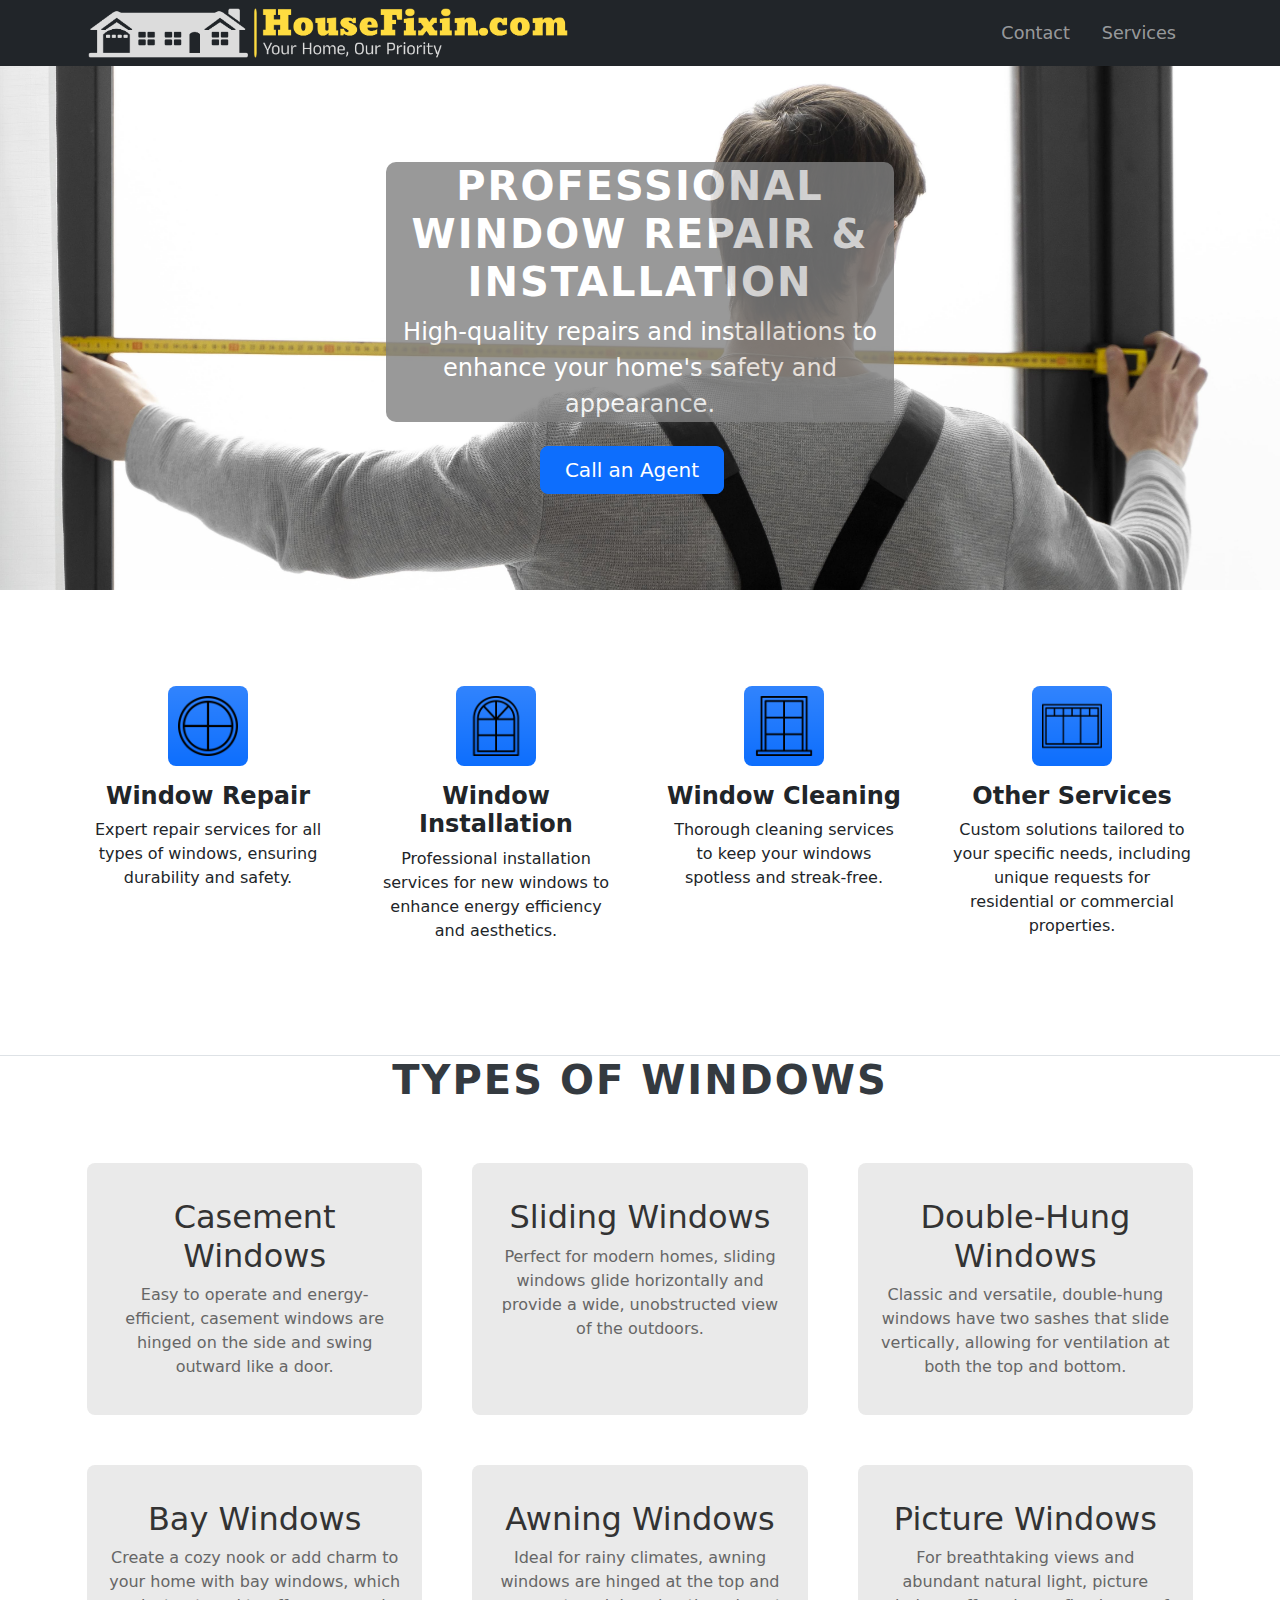
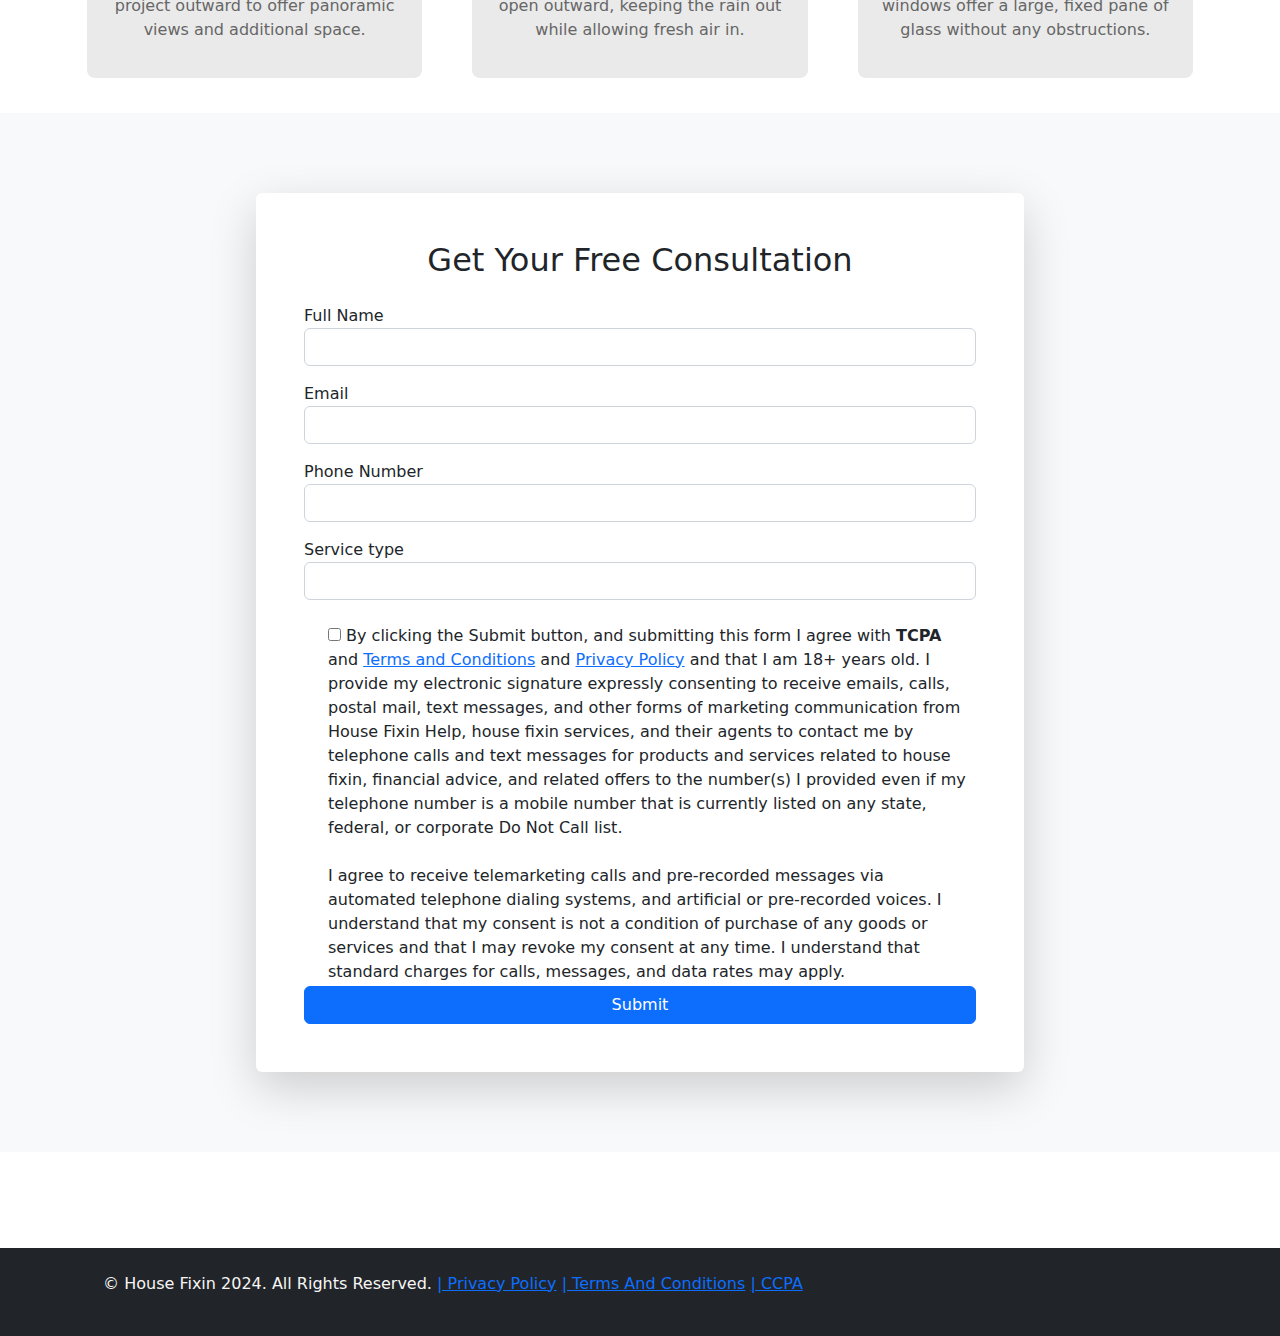
<file: index.html>
<!DOCTYPE html>
<html lang="en">
	<head>
		<meta charset="utf-8" />
		<meta
			name="viewport"
			content="width=device-width, initial-scale=1, shrink-to-fit=no"
		/>
		<meta
			name="description"
			content="Window Repair and Installation Services"
		/>
		<meta name="author" content="HouseFixin" />
		<meta property="og:title" content="HouseFixin - Your Home, Our Priority" />
		<meta
			property="og:description"
			content="Expert Window Repair and Installation Services. Your home deserves the best care."
		/>
		<meta property="og:url" content="http://HouseFixin.com" />
		<meta property="og:type" content="website" />
		<meta
			property="og:image"
			content="http://HouseFixin.com/assets/preview-image.jpg"
		/>
		<meta property="og:site_name" content="HouseFixin" />
		<meta name="twitter:card" content="summary_large_image" />
		<meta name="twitter:title" content="HouseFixin - Your Home, Our Priority" />
		<meta
			name="twitter:description"
			content="Expert Window Repair and Installation Services. Your home deserves the best care."
		/>
		<meta
			name="twitter:image"
			content="http://HouseFixin.com/assets/preview-image.jpg"
		/>
		<title>House Fixin</title>
		<!-- Favicon-->
		<link rel="icon" type="image/x-icon" href="/assets/favicon.png" />
		<!-- Bootstrap icons-->
		<link
			href="https://cdn.jsdelivr.net/npm/bootstrap-icons@1.4.1/font/bootstrap-icons.css"
			rel="stylesheet"
		/>
		<!-- Core theme CSS (includes Bootstrap)-->
		<link href="css/styles.css" rel="stylesheet" />
	</head>

	<body>
		<!-- Responsive navbar-->
		<nav class="navbar navbar-expand-lg navbar-dark bg-dark">
			<div class="container px-3 px-md-5 container-max-width">
				<a href="/" class="logo d-flex align-items-center me-auto">
					<img
						src="assets/img/logo-no-background.png"
						alt="Logo"
						class="logo-img"
					/>
				</a>
				<button
					class="navbar-toggler"
					type="button"
					data-bs-toggle="collapse"
					data-bs-target="#navbarSupportedContent"
					aria-controls="navbarSupportedContent"
					aria-expanded="false"
					aria-label="Toggle navigation"
				>
					<span class="navbar-toggler-icon"></span>
				</button>
				<div class="collapse navbar-collapse" id="navbarSupportedContent">
					<ul class="navbar-nav ms-auto mb-2 mb-lg-0">
						<li class="nav-item">
							<a class="nav-link" href="#contact">Contact</a>
						</li>
						<li class="nav-item">
							<a class="nav-link" href="#services">Services</a>
						</li>
					</ul>
				</div>
			</div>
		</nav>

		<!-- Header-->
		<header class="bg-dark py-5 header-background">
			<div class="container px-5 container-max-width">
				<div class="row gx-5 justify-content-center">
					<div class="col-lg-6">
						<div class="text-center my-5">
							<div class="bg-hero">
								<h1 class="display-5 fw-bolder text-white mb-2">
									Professional Window Repair & Installation
								</h1>
								<p class="lead text-white mb-4">
									High-quality repairs and installations to enhance your home's
									safety and appearance.
								</p>
							</div>
							<div class="d-grid gap-3 d-sm-flex justify-content-sm-center">
								<a class="btn btn-primary btn-lg px-4 me-sm-3" href="#contact"
									>Call an Agent</a
								>
							</div>
						</div>
					</div>
				</div>
			</div>
		</header>

		<!-- Services section-->
		<section class="py-5 border-bottom" id="services">
			<div class="container px-5 my-5 container-max-width">
				<div class="row gx-5">
					<div class="col-lg-3 mb-5 mb-lg-0 text-center">
						<div
							class="feature bg-primary bg-gradient text-white rounded-3 mb-3 d-flex align-items-center justify-content-center"
							style="height: 80px; width: 80px; margin: 0 auto"
						>
							<img
								src="/assets/img/ventana1.png"
								alt="Window Repair Icon"
								style="height: 60px; width: 60px"
							/>
						</div>
						<h2 class="h4 fw-bolder">Window Repair</h2>
						<p>
							Expert repair services for all types of windows, ensuring
							durability and safety.
						</p>
					</div>
					<div class="col-lg-3 mb-5 mb-lg-0 text-center">
						<div
							class="feature bg-primary bg-gradient text-white rounded-3 mb-3 d-flex align-items-center justify-content-center"
							style="height: 80px; width: 80px; margin: 0 auto"
						>
							<img
								src="/assets/img/ventana2.png"
								alt="Window Installation Icon"
								style="height: 60px; width: 60px"
							/>
						</div>
						<h2 class="h4 fw-bolder">Window Installation</h2>
						<p>
							Professional installation services for new windows to enhance
							energy efficiency and aesthetics.
						</p>
					</div>
					<div class="col-lg-3 mb-5 mb-lg-0 text-center">
						<div
							class="feature bg-primary bg-gradient text-white rounded-3 mb-3 d-flex align-items-center justify-content-center"
							style="height: 80px; width: 80px; margin: 0 auto"
						>
							<img
								src="/assets/img/ventana3.png"
								alt="Window Cleaning Icon"
								style="height: 60px; width: 60px"
							/>
						</div>
						<h2 class="h4 fw-bolder">Window Cleaning</h2>
						<p>
							Thorough cleaning services to keep your windows spotless and
							streak-free.
						</p>
					</div>
					<div class="col-lg-3 text-center">
						<div
							class="feature bg-primary bg-gradient text-white rounded-3 mb-3 d-flex align-items-center justify-content-center"
							style="height: 80px; width: 80px; margin: 0 auto"
						>
							<img
								src="/assets/img/ventana4.png"
								alt="Other Services Icon"
								style="height: 60px; width: 60px"
							/>
						</div>
						<h2 class="h4 fw-bolder">Other Services</h2>
						<p>
							Custom solutions tailored to your specific needs, including unique
							requests for residential or commercial properties.
						</p>
					</div>
				</div>
			</div>
		</section>

		<!-- Selection section -->
		<div class="container container-max-width">
			<h1>Types of Windows</h1>
			<div class="window-options">
				<!-- Casement Windows -->
				<div class="window-option">
					<h2>Casement Windows</h2>
					<p>
						Easy to operate and energy-efficient, casement windows are hinged on
						the side and swing outward like a door.
					</p>
				</div>

				<!-- Sliding Windows -->
				<div class="window-option">
					<h2>Sliding Windows</h2>
					<p>
						Perfect for modern homes, sliding windows glide horizontally and
						provide a wide, unobstructed view of the outdoors.
					</p>
				</div>

				<!-- Double-Hung Windows -->
				<div class="window-option">
					<h2>Double-Hung Windows</h2>
					<p>
						Classic and versatile, double-hung windows have two sashes that
						slide vertically, allowing for ventilation at both the top and
						bottom.
					</p>
				</div>

				<!-- Bay Windows -->
				<div class="window-option">
					<h2>Bay Windows</h2>
					<p>
						Create a cozy nook or add charm to your home with bay windows, which
						project outward to offer panoramic views and additional space.
					</p>
				</div>

				<!-- Awning Windows -->
				<div class="window-option">
					<h2>Awning Windows</h2>
					<p>
						Ideal for rainy climates, awning windows are hinged at the top and
						open outward, keeping the rain out while allowing fresh air in.
					</p>
				</div>

				<!-- Picture Windows -->
				<div class="window-option">
					<h2>Picture Windows</h2>
					<p>
						For breathtaking views and abundant natural light, picture windows
						offer a large, fixed pane of glass without any obstructions.
					</p>
				</div>
			</div>
		</div>
		<!-- Contact section-->
		<section class="bg-light py-5" id="contact">
			<div class="form-container form-box container-max-width">
				<div class="form-container bg-white p-5 rounded shadow-lg">
					<h2 class="text-center mb-4">Get Your Free Consultation</h2>
					<form id="contact-form" action="javascript:void(0);" method="post">
						<div class="form-group mb-3">
							<label for="name">Full Name</label>
							<input
								type="text"
								class="form-control"
								id="name"
								name="name"
								required
							/>
						</div>
						<div class="form-group mb-3">
							<label for="email">Email</label>
							<input
								type="email"
								class="form-control"
								id="email"
								name="email"
								required
							/>
						</div>
						<div class="form-group mb-3">
							<label for="phone">Phone Number</label>
							<input
								type="tel"
								class="form-control"
								id="phone"
								name="phone"
								required
							/>
						</div>
						<div class="form-group mb-4">
							<label for="service_type">Service type</label>
							<input
								type="text"
								class="form-control"
								id="service_type"
								name="service_type"
							/>
						</div>
						<input
							id="leadid_token"
							name="universal_leadid"
							type="hidden"
							value=""
						/>
						<div class="form-check">
							<label>
								<input type="checkbox" id="leadid_tcpa_disclosure" />
								By clicking the Submit button, and submitting this form I agree
								with <b>TCPA</b> and
								<a href="/terms_conditions.html">Terms and Conditions</a>
								and <a href="/privacy_policy.html">Privacy Policy</a> and that I
								am 18+ years old. I provide my electronic signature expressly
								consenting to receive emails, calls, postal mail, text messages,
								and other forms of marketing communication from House Fixin
								Help, house fixin services, and their agents to contact me by
								telephone calls and text messages for products and services
								related to house fixin, financial advice, and related offers to
								the number(s) I provided even if my telephone number is a mobile
								number that is currently listed on any state, federal, or
								corporate Do Not Call list. <br /><br />
								I agree to receive telemarketing calls and pre-recorded messages
								via automated telephone dialing systems, and artificial or
								pre-recorded voices. I understand that my consent is not a
								condition of purchase of any goods or services and that I may
								revoke my consent at any time. I understand that standard
								charges for calls, messages, and data rates may apply.
							</label>
						</div>
						<button type="submit" class="btn btn-primary w-100">Submit</button>
					</form>
				</div>
			</div>
		</section>

		<!-- Contact Form Section -->
		<section class="container px-5 my-5 px-5">
			<div class="container">
				<div class="row justify-content-end" data-aos="fade-up">
					<div class="col-lg-4"></div>
				</div>
			</div>
		</section>
		<!-- Footer-->
		<footer class="py-4 bg-dark">
			<div class="container copyright">
				<p style="text-align: start">
					<span style="color: #f7f5f5">
						&emsp; &copy; House Fixin 2024. All Rights Reserved.
						<span class="footer-links" style="color: #bfbff6">
							<a></a>
							<a href="/privacy_policy.html">| Privacy Policy</a>
							<a href="/terms_conditions.html">| Terms And Conditions</a>
							<a href="/ccpa.html">| CCPA</a>
						</span>
					</span>
				</p>
			</div>
		</footer>

		<!--EMAIL JS-->
		<script
			type="text/javascript"
			src="https://cdn.emailjs.com/dist/email.min.js"
		></script>
		<script type="text/javascript">
			(function () {
				emailjs.init("agDpv9t9yxtl-YONE");
			})();
		</script>
		<script src="assets/js/email.js"></script>
		<!--EMAIL JS-->
		<!--JORNAYA LEAD ID-->
		<script id="LeadiDscript" type="text/javascript">
			(function () {
				var s = document.createElement("script");
				s.id = "LeadiDscript_campaign";
				s.type = "text/javascript";
				s.async = true;
				s.src =
					"//create.lidstatic.com/campaign/837984f9-1ea4-ab14-5b44-dac0d28f6d33.js?snippet_version=2";
				var LeadiDscript = document.getElementById("LeadiDscript");
				LeadiDscript.parentNode.insertBefore(s, LeadiDscript);
			})();
		</script>

		<noscript>
			<img
				src="//create.leadid.com/noscript.gif?lac=14D359F3-CDEA-F1C7-516D-EE8452743635&lck=837984f9-1ea4-ab14-5b44-dac0d28f6d33&snippet_version=2"
			/>
		</noscript>
		<!--JORNAYA LEAD ID-->
		<!-- Bootstrap core JS-->
		<script src="https://cdn.jsdelivr.net/npm/bootstrap@5.1.3/dist/js/bootstrap.bundle.min.js"></script>
		<!-- Core theme JS-->
	</body>
</html>
</file>
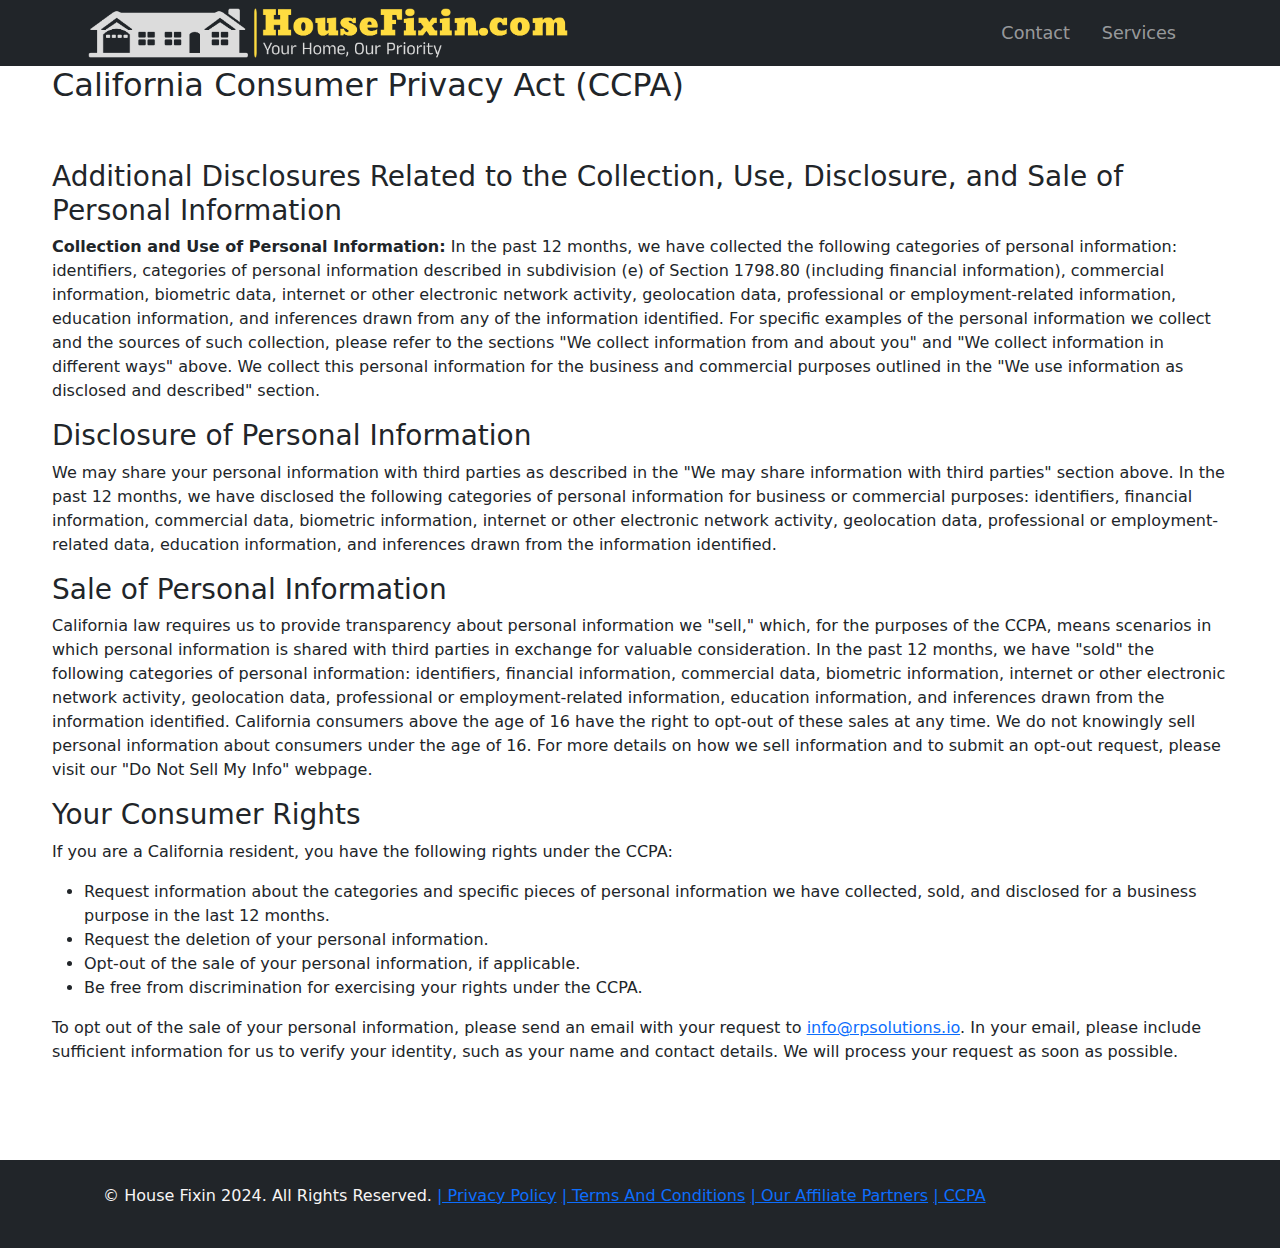
<file: ccpa.html>
<!DOCTYPE html>
<html lang="en">
	<head>
		<meta charset="utf-8" />
		<meta
			name="viewport"
			content="width=device-width, initial-scale=1, shrink-to-fit=no"
		/>
		<meta
			name="description"
			content="Window Repair and Installation Services"
		/>
		<meta name="author" content="HouseFixin" />
		<meta property="og:title" content="HouseFixin - Your Home, Our Priority" />
		<meta
			property="og:description"
			content="Expert Window Repair and Installation Services. Your home deserves the best care."
		/>
		<meta property="og:url" content="http://HouseFixin.com" />
		<meta property="og:type" content="website" />
		<meta
			property="og:image"
			content="http://HouseFixin.com/assets/preview-image.jpg"
		/>
		<meta property="og:site_name" content="HouseFixin" />
		<meta name="twitter:card" content="summary_large_image" />
		<meta name="twitter:title" content="HouseFixin - Your Home, Our Priority" />
		<meta
			name="twitter:description"
			content="Expert Window Repair and Installation Services. Your home deserves the best care."
		/>
		<meta
			name="twitter:image"
			content="http://HouseFixin.com/assets/preview-image.jpg"
		/>
		<title>CCPA</title>
		<!-- Favicon-->
		<link rel="icon" type="image/x-icon" href="assets/favicon.ico" />
		<!-- Bootstrap icons-->
		<link
			href="https://cdn.jsdelivr.net/npm/bootstrap-icons@1.4.1/font/bootstrap-icons.css"
			rel="stylesheet"
		/>
		<!-- Core theme CSS (includes Bootstrap)-->
		<link href="css/styles.css" rel="stylesheet" />
	</head>

	<body>
		<!-- Responsive navbar-->
		<nav class="navbar navbar-expand-lg navbar-dark bg-dark">
			<div class="container px-3 px-md-5 container-max-width">
				<a href="/" class="logo d-flex align-items-center me-auto">
					<img
						src="assets/img/logo-no-background.png"
						alt="Logo"
						class="logo-img"
					/>
				</a>
				<button
					class="navbar-toggler"
					type="button"
					data-bs-toggle="collapse"
					data-bs-target="#navbarSupportedContent"
					aria-controls="navbarSupportedContent"
					aria-expanded="false"
					aria-label="Toggle navigation"
				>
					<span class="navbar-toggler-icon"></span>
				</button>
				<div class="collapse navbar-collapse" id="navbarSupportedContent">
					<ul class="navbar-nav ms-auto mb-2 mb-lg-0">
						<li class="nav-item">
							<a class="nav-link" href="#contact">Contact</a>
						</li>
						<li class="nav-item">
							<a class="nav-link" href="#services">Services</a>
						</li>
					</ul>
				</div>
			</div>
		</nav>

		<div class="container container-max-width">
			<section class="policies">
				<h2>California Consumer Privacy Act (CCPA)</h2>
			<br>
			<br>
				<div class="policy-section">
					<h3>Additional Disclosures Related to the Collection, Use, Disclosure, and Sale of Personal Information</h3>
					
					<p>
						<strong>Collection and Use of Personal Information:</strong> In the past 12 months, we have collected the following categories of personal information: identifiers, categories of personal information described in subdivision (e) of Section 1798.80 (including financial information), commercial information, biometric data, internet or other electronic network activity, geolocation data, professional or employment-related information, education information, and inferences drawn from any of the information identified. For specific examples of the personal information we collect and the sources of such collection, please refer to the sections "We collect information from and about you" and "We collect information in different ways" above. We collect this personal information for the business and commercial purposes outlined in the "We use information as disclosed and described" section.
					</p>
				</div>
			
				<div class="policy-section">
					<h3>Disclosure of Personal Information</h3>
					
					<p>
						We may share your personal information with third parties as described in the "We may share information with third parties" section above. In the past 12 months, we have disclosed the following categories of personal information for business or commercial purposes: identifiers, financial information, commercial data, biometric information, internet or other electronic network activity, geolocation data, professional or employment-related data, education information, and inferences drawn from the information identified.
					</p>
				</div>
			
				<div class="policy-section">
					<h3>Sale of Personal Information</h3>
					
					<p>
						California law requires us to provide transparency about personal information we "sell," which, for the purposes of the CCPA, means scenarios in which personal information is shared with third parties in exchange for valuable consideration. In the past 12 months, we have "sold" the following categories of personal information: identifiers, financial information, commercial data, biometric information, internet or other electronic network activity, geolocation data, professional or employment-related information, education information, and inferences drawn from the information identified. California consumers above the age of 16 have the right to opt-out of these sales at any time. We do not knowingly sell personal information about consumers under the age of 16. For more details on how we sell information and to submit an opt-out request, please visit our "Do Not Sell My Info" webpage.
					</p>
				</div>
			
				<div class="policy-section">
					<h3>Your Consumer Rights</h3>
					
					<p>
						If you are a California resident, you have the following rights under the CCPA:
					</p>
					<ul>
						<li>Request information about the categories and specific pieces of personal information we have collected, sold, and disclosed for a business purpose in the last 12 months.</li>
						<li>Request the deletion of your personal information.</li>
						<li>Opt-out of the sale of your personal information, if applicable.</li>
						<li>Be free from discrimination for exercising your rights under the CCPA.</li>
					</ul>
					<p>
						To opt out of the sale of your personal information, please send an email with your request to <a href="mailto:info@rpsolutions.io">info@rpsolutions.io</a>. In your email, please include sufficient information for us to verify your identity, such as your name and contact details. We will process your request as soon as possible.
				</p>
				</div>
			</section>
		</div>

		<!-- Contact Form Section -->
		<section class="container px-5 my-5 px-5">
			<div class="container">
				<div class="row justify-content-end" data-aos="fade-up">
					<div class="col-lg-4"></div>
				</div>
			</div>
		</section>
		<!-- Footer-->
		<footer class="py-4 bg-dark">
			<div class="container copyright">
				<p style="text-align: start">
					<span style="color: #f7f5f5">
						&emsp; &copy; House Fixin 2024. All Rights Reserved.
						<span class="footer-links" style="color: #bfbff6">
							<a></a>
							<a href="/privacy_policy.html">| Privacy Policy</a>
							<a href="/terms_conditions.html">| Terms And Conditions</a>
							<a href="/affiliate_partners.html">| Our Affiliate Partners</a>
							<a href="/ccpa.html">| CCPA</a>
						</span>
					</span>
				</p>
			</div>
		</footer>
		<!-- Bootstrap core JS-->
		<script src="https://cdn.jsdelivr.net/npm/bootstrap@5.1.3/dist/js/bootstrap.bundle.min.js"></script>
		<!-- Core theme JS-->
	</body>
</html>
</file>
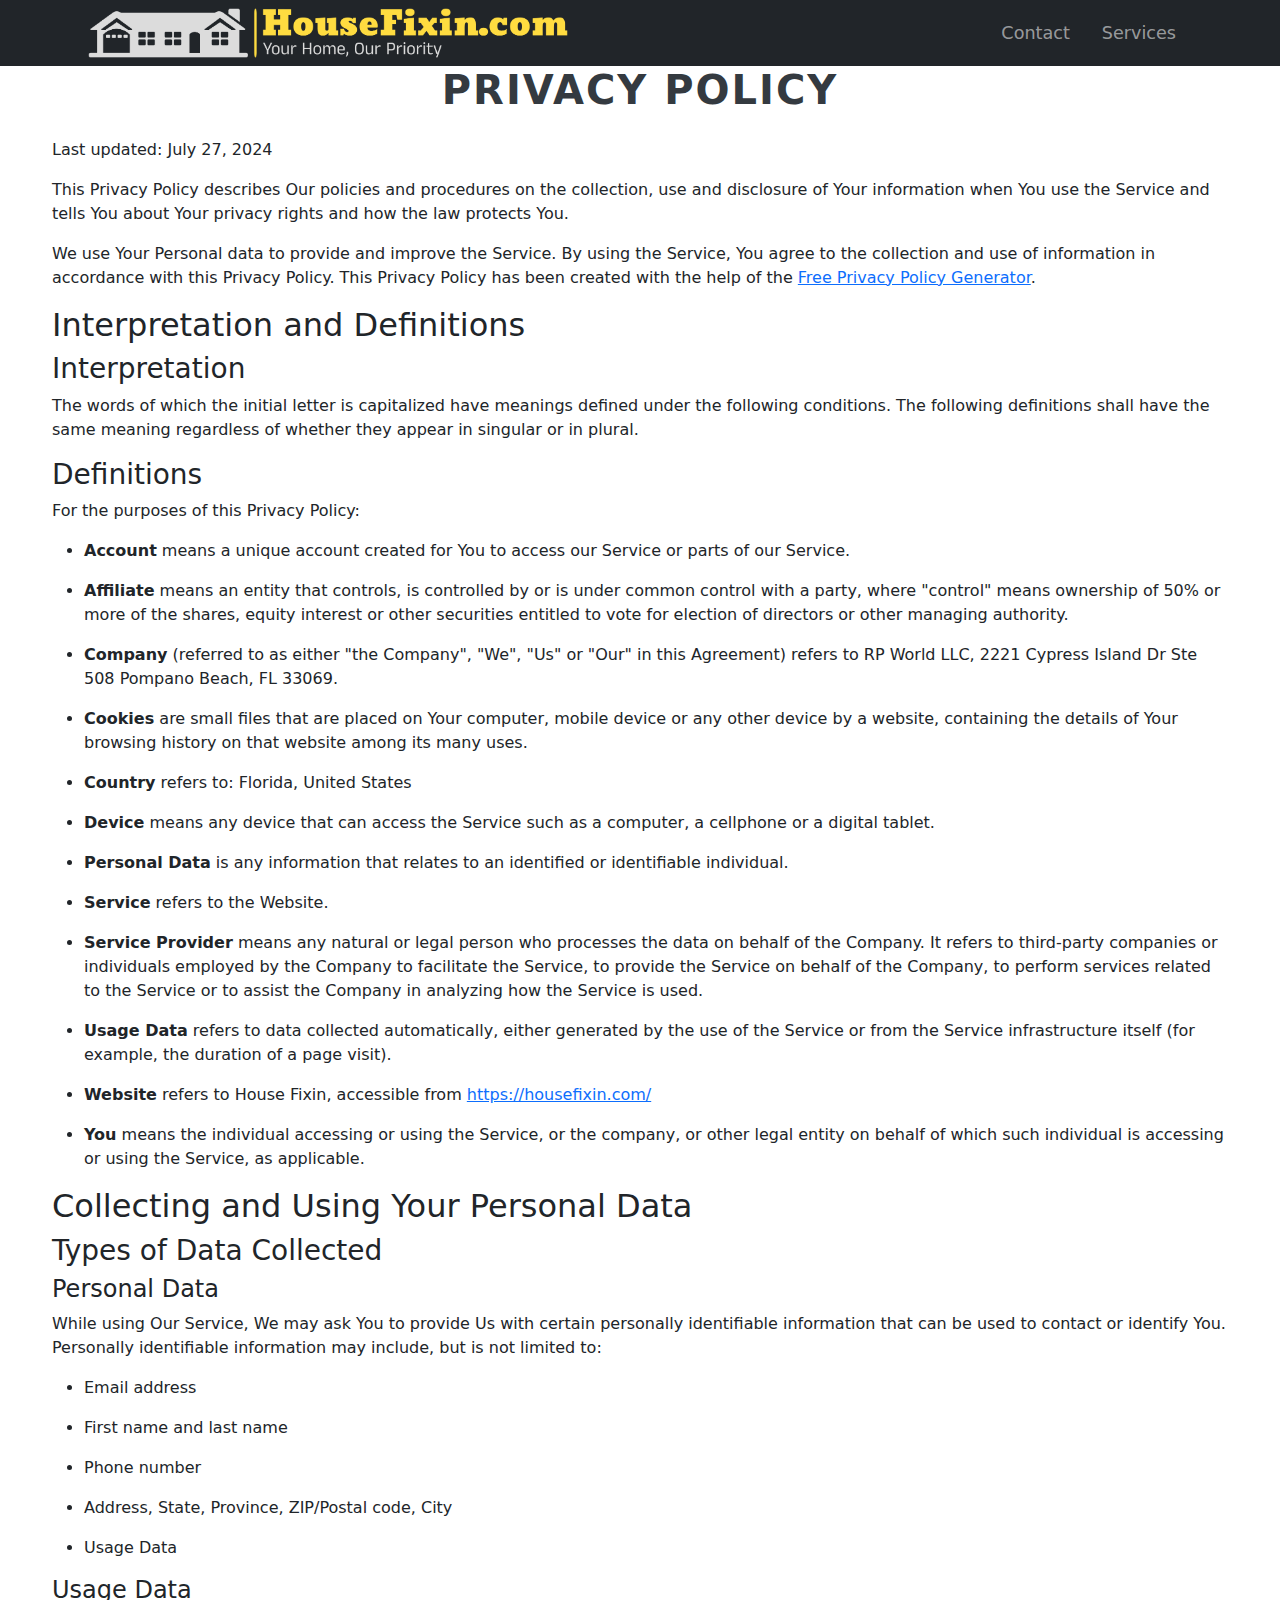
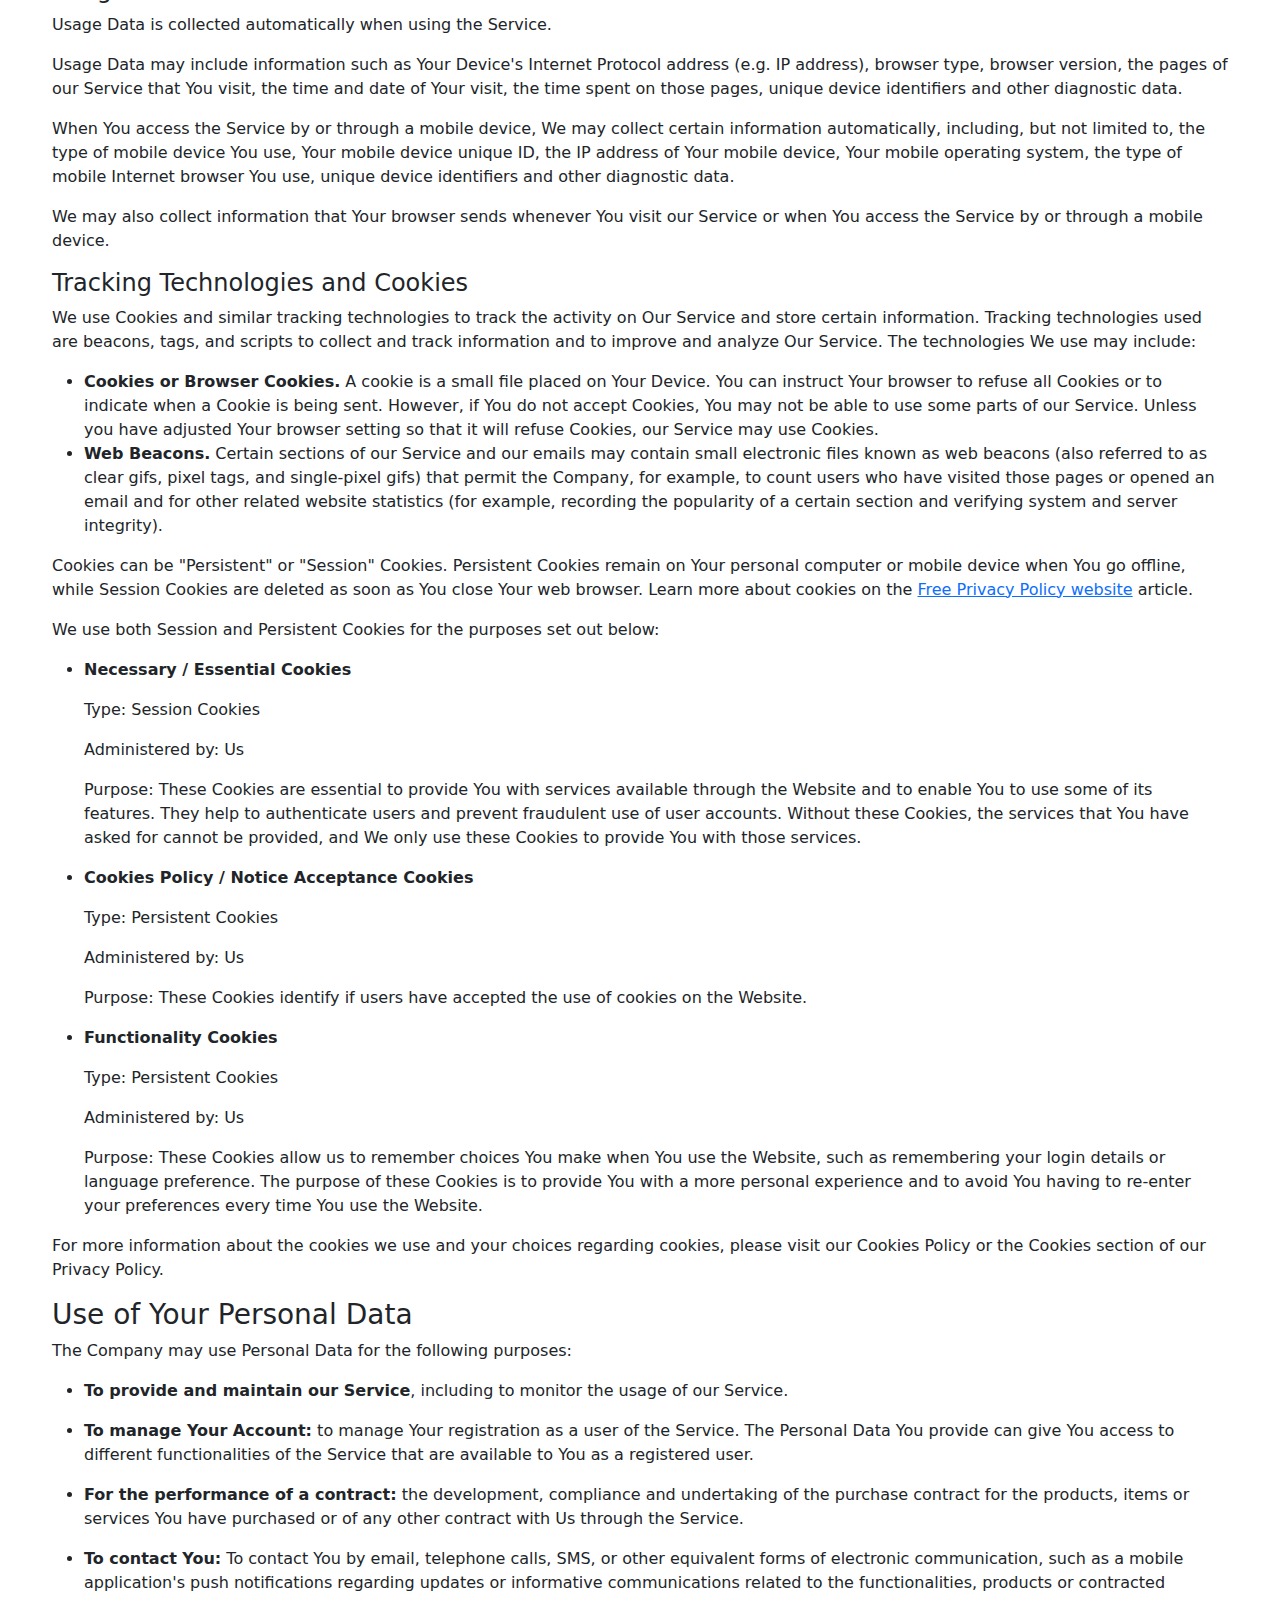
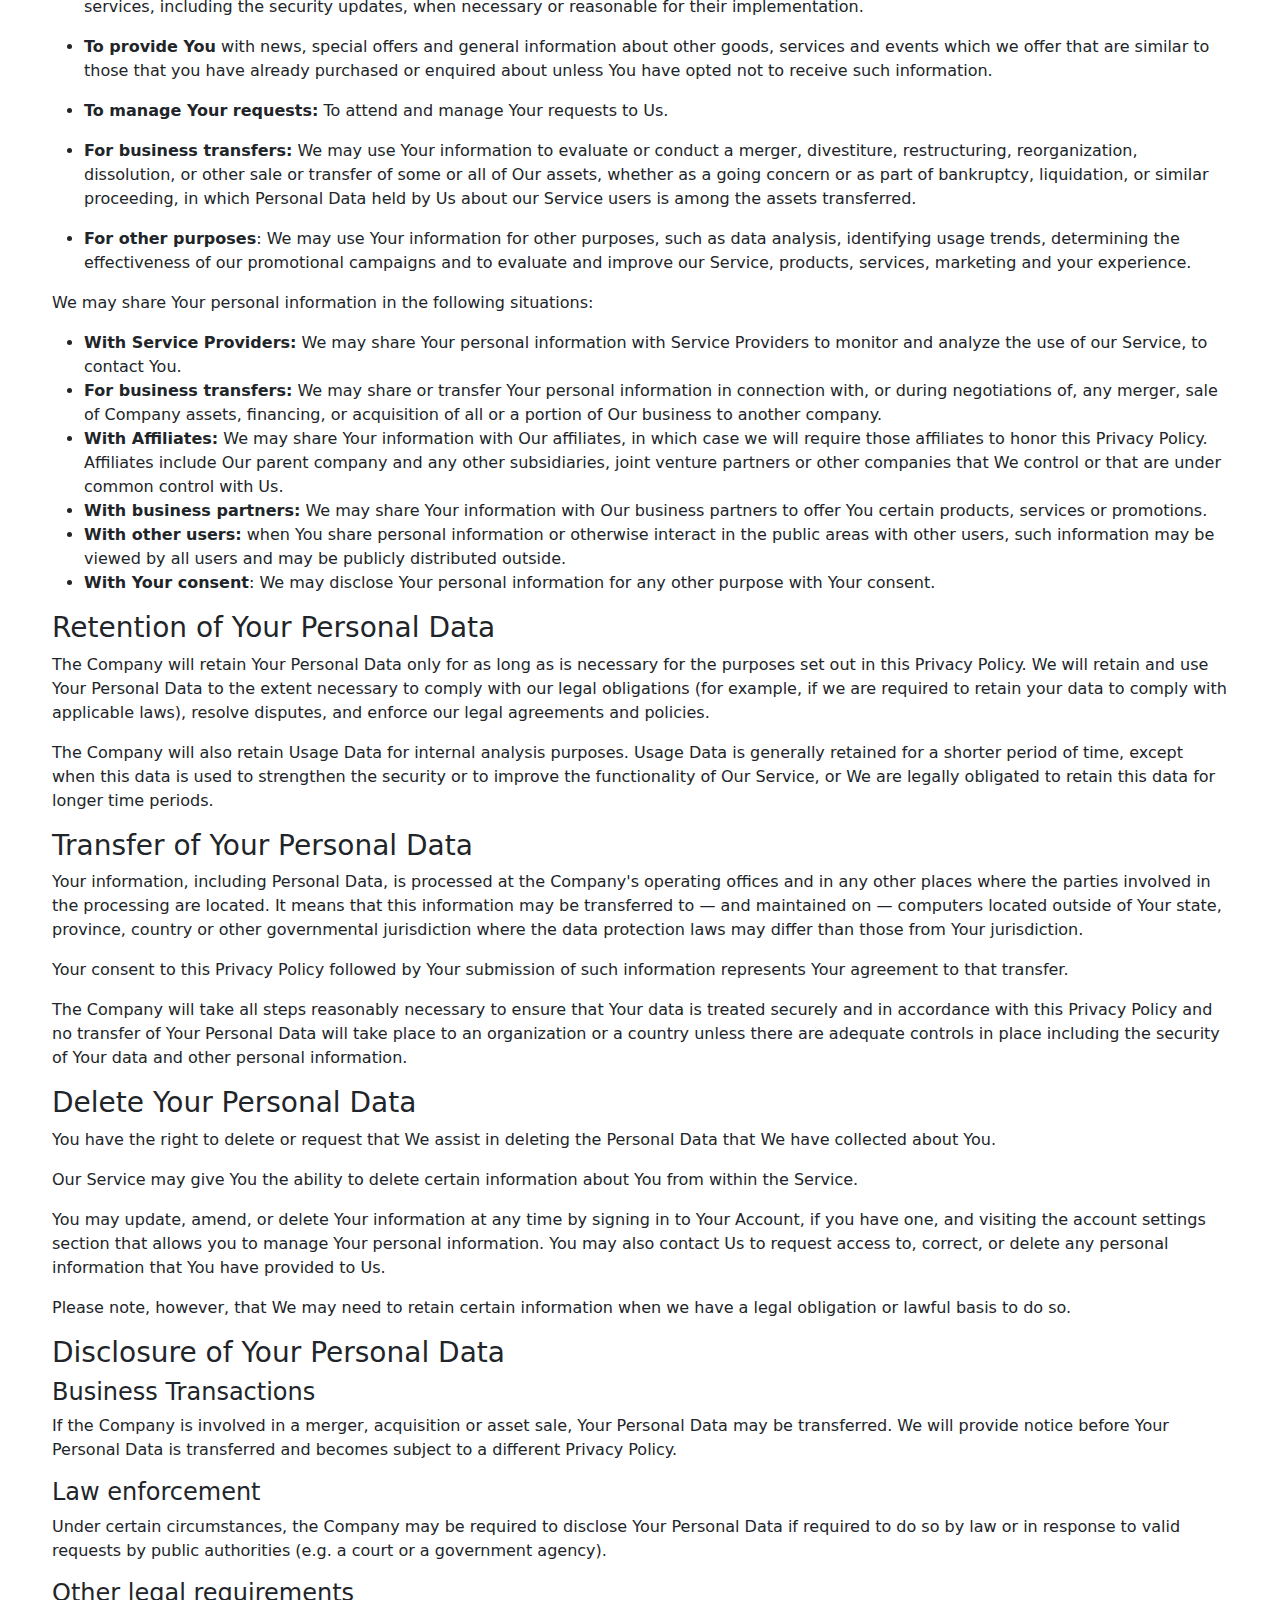
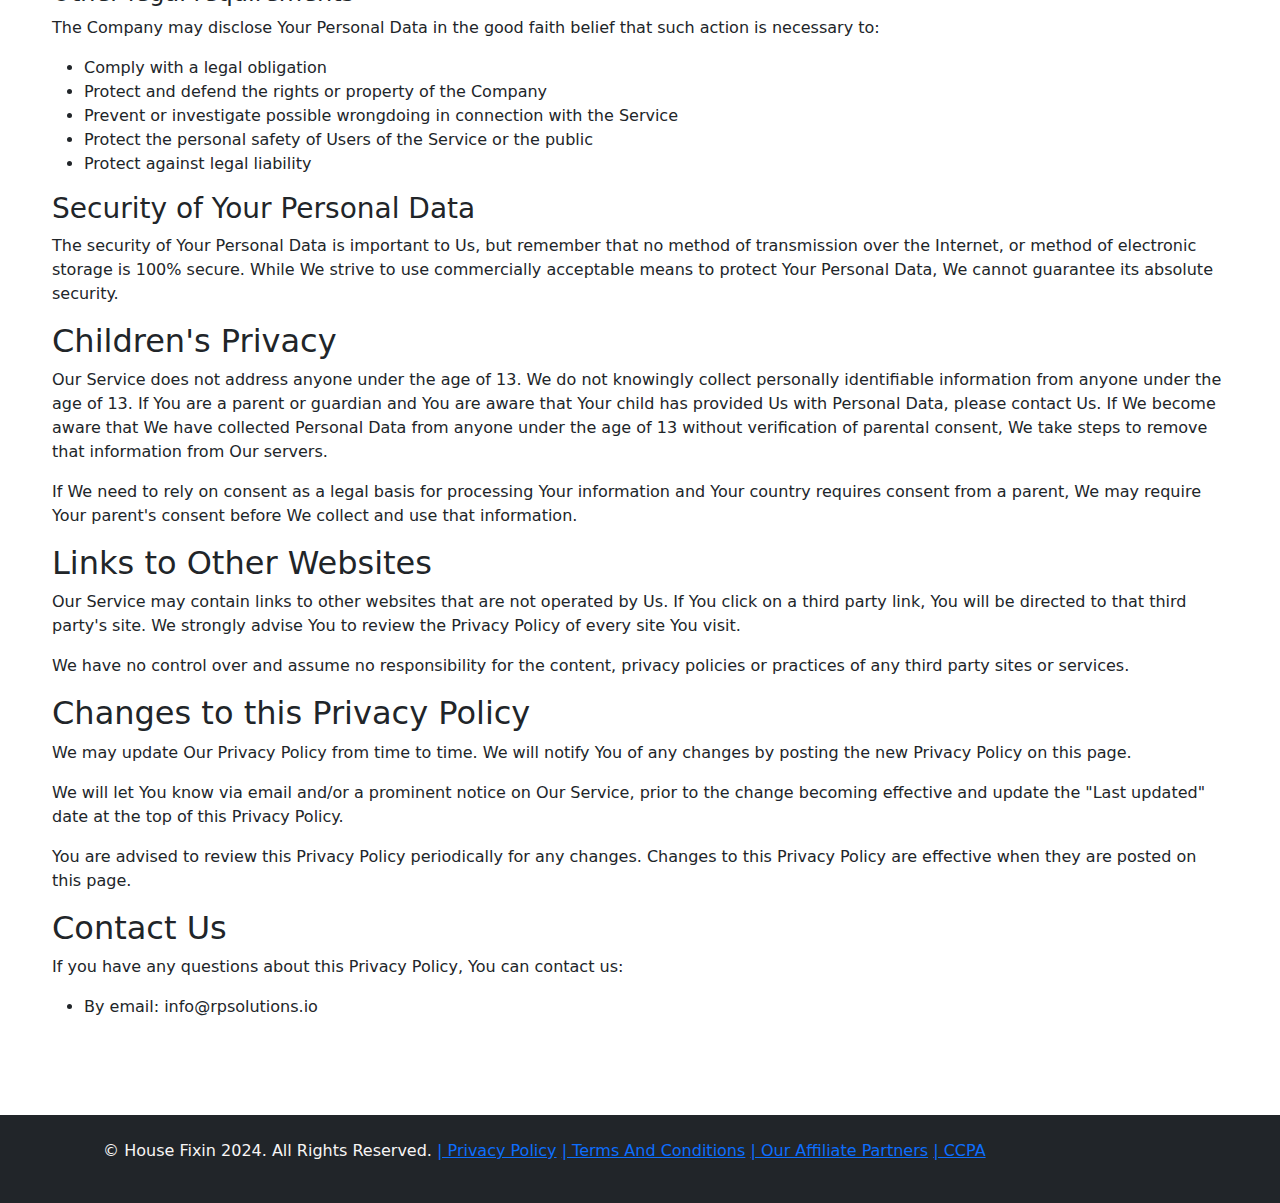
<file: privacy_policy.html>
<!DOCTYPE html>
<html lang="en">
	<head>
		<meta charset="utf-8" />
		<meta
			name="viewport"
			content="width=device-width, initial-scale=1, shrink-to-fit=no"
		/>
		<meta
			name="description"
			content="Window Repair and Installation Services"
		/>
		<meta name="author" content="HouseFixin" />
		<meta property="og:title" content="HouseFixin - Your Home, Our Priority" />
		<meta
			property="og:description"
			content="Expert Window Repair and Installation Services. Your home deserves the best care."
		/>
		<meta property="og:url" content="http://HouseFixin.com" />
		<meta property="og:type" content="website" />
		<meta
			property="og:image"
			content="http://HouseFixin.com/assets/preview-image.jpg"
		/>
		<meta property="og:site_name" content="HouseFixin" />
		<meta name="twitter:card" content="summary_large_image" />
		<meta name="twitter:title" content="HouseFixin - Your Home, Our Priority" />
		<meta
			name="twitter:description"
			content="Expert Window Repair and Installation Services. Your home deserves the best care."
		/>
		<meta
			name="twitter:image"
			content="http://HouseFixin.com/assets/preview-image.jpg"
		/>
		<title>Privacy Policy</title>
		<!-- Favicon-->
		<link rel="icon" type="image/x-icon" href="assets/favicon.ico" />
		<!-- Bootstrap icons-->
		<link
			href="https://cdn.jsdelivr.net/npm/bootstrap-icons@1.4.1/font/bootstrap-icons.css"
			rel="stylesheet"
		/>
		<!-- Core theme CSS (includes Bootstrap)-->
		<link href="css/styles.css" rel="stylesheet" />
	</head>

	<body>
		<!-- Responsive navbar-->
		<nav class="navbar navbar-expand-lg navbar-dark bg-dark">
			<div class="container px-3 px-md-5 container-max-width">
				<a href="/" class="logo d-flex align-items-center me-auto">
					<img
						src="assets/img/logo-no-background.png"
						alt="Logo"
						class="logo-img"
					/>
				</a>
				<button
					class="navbar-toggler"
					type="button"
					data-bs-toggle="collapse"
					data-bs-target="#navbarSupportedContent"
					aria-controls="navbarSupportedContent"
					aria-expanded="false"
					aria-label="Toggle navigation"
				>
					<span class="navbar-toggler-icon"></span>
				</button>
				<div class="collapse navbar-collapse" id="navbarSupportedContent">
					<ul class="navbar-nav ms-auto mb-2 mb-lg-0">
						<li class="nav-item">
							<a class="nav-link" href="#contact">Contact</a>
						</li>
						<li class="nav-item">
							<a class="nav-link" href="#services">Services</a>
						</li>
					</ul>
				</div>
			</div>
		</nav>

		<div class="container container-max-width">
			<h1>Privacy Policy</h1>
			<p>Last updated: July 27, 2024</p>
			<p>
				This Privacy Policy describes Our policies and procedures on the
				collection, use and disclosure of Your information when You use the
				Service and tells You about Your privacy rights and how the law protects
				You.
			</p>
			<p>
				We use Your Personal data to provide and improve the Service. By using
				the Service, You agree to the collection and use of information in
				accordance with this Privacy Policy. This Privacy Policy has been
				created with the help of the
				<a
					href="https://www.freeprivacypolicy.com/free-privacy-policy-generator/"
					target="_blank"
					>Free Privacy Policy Generator</a
				>.
			</p>
			<h2>Interpretation and Definitions</h2>
			<h3>Interpretation</h3>
			<p>
				The words of which the initial letter is capitalized have meanings
				defined under the following conditions. The following definitions shall
				have the same meaning regardless of whether they appear in singular or
				in plural.
			</p>
			<h3>Definitions</h3>
			<p>For the purposes of this Privacy Policy:</p>
			<ul>
				<li>
					<p>
						<strong>Account</strong> means a unique account created for You to
						access our Service or parts of our Service.
					</p>
				</li>
				<li>
					<p>
						<strong>Affiliate</strong> means an entity that controls, is
						controlled by or is under common control with a party, where
						&quot;control&quot; means ownership of 50% or more of the shares,
						equity interest or other securities entitled to vote for election of
						directors or other managing authority.
					</p>
				</li>
				<li>
					<p>
						<strong>Company</strong> (referred to as either &quot;the
						Company&quot;, &quot;We&quot;, &quot;Us&quot; or &quot;Our&quot; in
						this Agreement) refers to RP World LLC, 2221 Cypress Island Dr Ste
						508 Pompano Beach, FL 33069.
					</p>
				</li>
				<li>
					<p>
						<strong>Cookies</strong> are small files that are placed on Your
						computer, mobile device or any other device by a website, containing
						the details of Your browsing history on that website among its many
						uses.
					</p>
				</li>
				<li>
					<p><strong>Country</strong> refers to: Florida, United States</p>
				</li>
				<li>
					<p>
						<strong>Device</strong> means any device that can access the Service
						such as a computer, a cellphone or a digital tablet.
					</p>
				</li>
				<li>
					<p>
						<strong>Personal Data</strong> is any information that relates to an
						identified or identifiable individual.
					</p>
				</li>
				<li>
					<p><strong>Service</strong> refers to the Website.</p>
				</li>
				<li>
					<p>
						<strong>Service Provider</strong> means any natural or legal person
						who processes the data on behalf of the Company. It refers to
						third-party companies or individuals employed by the Company to
						facilitate the Service, to provide the Service on behalf of the
						Company, to perform services related to the Service or to assist the
						Company in analyzing how the Service is used.
					</p>
				</li>
				<li>
					<p>
						<strong>Usage Data</strong> refers to data collected automatically,
						either generated by the use of the Service or from the Service
						infrastructure itself (for example, the duration of a page visit).
					</p>
				</li>
				<li>
					<p>
						<strong>Website</strong> refers to House Fixin, accessible from
						<a
							href="https://housefixin.com/"
							rel="external nofollow noopener"
							target="_blank"
							>https://housefixin.com/</a
						>
					</p>
				</li>
				<li>
					<p>
						<strong>You</strong> means the individual accessing or using the
						Service, or the company, or other legal entity on behalf of which
						such individual is accessing or using the Service, as applicable.
					</p>
				</li>
			</ul>
			<h2>Collecting and Using Your Personal Data</h2>
			<h3>Types of Data Collected</h3>
			<h4>Personal Data</h4>
			<p>
				While using Our Service, We may ask You to provide Us with certain
				personally identifiable information that can be used to contact or
				identify You. Personally identifiable information may include, but is
				not limited to:
			</p>
			<ul>
				<li>
					<p>Email address</p>
				</li>
				<li>
					<p>First name and last name</p>
				</li>
				<li>
					<p>Phone number</p>
				</li>
				<li>
					<p>Address, State, Province, ZIP/Postal code, City</p>
				</li>
				<li>
					<p>Usage Data</p>
				</li>
			</ul>
			<h4>Usage Data</h4>
			<p>Usage Data is collected automatically when using the Service.</p>
			<p>
				Usage Data may include information such as Your Device's Internet
				Protocol address (e.g. IP address), browser type, browser version, the
				pages of our Service that You visit, the time and date of Your visit,
				the time spent on those pages, unique device identifiers and other
				diagnostic data.
			</p>
			<p>
				When You access the Service by or through a mobile device, We may
				collect certain information automatically, including, but not limited
				to, the type of mobile device You use, Your mobile device unique ID, the
				IP address of Your mobile device, Your mobile operating system, the type
				of mobile Internet browser You use, unique device identifiers and other
				diagnostic data.
			</p>
			<p>
				We may also collect information that Your browser sends whenever You
				visit our Service or when You access the Service by or through a mobile
				device.
			</p>
			<h4>Tracking Technologies and Cookies</h4>
			<p>
				We use Cookies and similar tracking technologies to track the activity
				on Our Service and store certain information. Tracking technologies used
				are beacons, tags, and scripts to collect and track information and to
				improve and analyze Our Service. The technologies We use may include:
			</p>
			<ul>
				<li>
					<strong>Cookies or Browser Cookies.</strong> A cookie is a small file
					placed on Your Device. You can instruct Your browser to refuse all
					Cookies or to indicate when a Cookie is being sent. However, if You do
					not accept Cookies, You may not be able to use some parts of our
					Service. Unless you have adjusted Your browser setting so that it will
					refuse Cookies, our Service may use Cookies.
				</li>
				<li>
					<strong>Web Beacons.</strong> Certain sections of our Service and our
					emails may contain small electronic files known as web beacons (also
					referred to as clear gifs, pixel tags, and single-pixel gifs) that
					permit the Company, for example, to count users who have visited those
					pages or opened an email and for other related website statistics (for
					example, recording the popularity of a certain section and verifying
					system and server integrity).
				</li>
			</ul>
			<p>
				Cookies can be &quot;Persistent&quot; or &quot;Session&quot; Cookies.
				Persistent Cookies remain on Your personal computer or mobile device
				when You go offline, while Session Cookies are deleted as soon as You
				close Your web browser. Learn more about cookies on the
				<a
					href="https://www.freeprivacypolicy.com/blog/sample-privacy-policy-template/#Use_Of_Cookies_And_Tracking"
					target="_blank"
					>Free Privacy Policy website</a
				>
				article.
			</p>
			<p>
				We use both Session and Persistent Cookies for the purposes set out
				below:
			</p>
			<ul>
				<li>
					<p><strong>Necessary / Essential Cookies</strong></p>
					<p>Type: Session Cookies</p>
					<p>Administered by: Us</p>
					<p>
						Purpose: These Cookies are essential to provide You with services
						available through the Website and to enable You to use some of its
						features. They help to authenticate users and prevent fraudulent use
						of user accounts. Without these Cookies, the services that You have
						asked for cannot be provided, and We only use these Cookies to
						provide You with those services.
					</p>
				</li>
				<li>
					<p><strong>Cookies Policy / Notice Acceptance Cookies</strong></p>
					<p>Type: Persistent Cookies</p>
					<p>Administered by: Us</p>
					<p>
						Purpose: These Cookies identify if users have accepted the use of
						cookies on the Website.
					</p>
				</li>
				<li>
					<p><strong>Functionality Cookies</strong></p>
					<p>Type: Persistent Cookies</p>
					<p>Administered by: Us</p>
					<p>
						Purpose: These Cookies allow us to remember choices You make when
						You use the Website, such as remembering your login details or
						language preference. The purpose of these Cookies is to provide You
						with a more personal experience and to avoid You having to re-enter
						your preferences every time You use the Website.
					</p>
				</li>
			</ul>
			<p>
				For more information about the cookies we use and your choices regarding
				cookies, please visit our Cookies Policy or the Cookies section of our
				Privacy Policy.
			</p>
			<h3>Use of Your Personal Data</h3>
			<p>The Company may use Personal Data for the following purposes:</p>
			<ul>
				<li>
					<p>
						<strong>To provide and maintain our Service</strong>, including to
						monitor the usage of our Service.
					</p>
				</li>
				<li>
					<p>
						<strong>To manage Your Account:</strong> to manage Your registration
						as a user of the Service. The Personal Data You provide can give You
						access to different functionalities of the Service that are
						available to You as a registered user.
					</p>
				</li>
				<li>
					<p>
						<strong>For the performance of a contract:</strong> the development,
						compliance and undertaking of the purchase contract for the
						products, items or services You have purchased or of any other
						contract with Us through the Service.
					</p>
				</li>
				<li>
					<p>
						<strong>To contact You:</strong> To contact You by email, telephone
						calls, SMS, or other equivalent forms of electronic communication,
						such as a mobile application's push notifications regarding updates
						or informative communications related to the functionalities,
						products or contracted services, including the security updates,
						when necessary or reasonable for their implementation.
					</p>
				</li>
				<li>
					<p>
						<strong>To provide You</strong> with news, special offers and
						general information about other goods, services and events which we
						offer that are similar to those that you have already purchased or
						enquired about unless You have opted not to receive such
						information.
					</p>
				</li>
				<li>
					<p>
						<strong>To manage Your requests:</strong> To attend and manage Your
						requests to Us.
					</p>
				</li>
				<li>
					<p>
						<strong>For business transfers:</strong> We may use Your information
						to evaluate or conduct a merger, divestiture, restructuring,
						reorganization, dissolution, or other sale or transfer of some or
						all of Our assets, whether as a going concern or as part of
						bankruptcy, liquidation, or similar proceeding, in which Personal
						Data held by Us about our Service users is among the assets
						transferred.
					</p>
				</li>
				<li>
					<p>
						<strong>For other purposes</strong>: We may use Your information for
						other purposes, such as data analysis, identifying usage trends,
						determining the effectiveness of our promotional campaigns and to
						evaluate and improve our Service, products, services, marketing and
						your experience.
					</p>
				</li>
			</ul>
			<p>We may share Your personal information in the following situations:</p>
			<ul>
				<li>
					<strong>With Service Providers:</strong> We may share Your personal
					information with Service Providers to monitor and analyze the use of
					our Service, to contact You.
				</li>
				<li>
					<strong>For business transfers:</strong> We may share or transfer Your
					personal information in connection with, or during negotiations of,
					any merger, sale of Company assets, financing, or acquisition of all
					or a portion of Our business to another company.
				</li>
				<li>
					<strong>With Affiliates:</strong> We may share Your information with
					Our affiliates, in which case we will require those affiliates to
					honor this Privacy Policy. Affiliates include Our parent company and
					any other subsidiaries, joint venture partners or other companies that
					We control or that are under common control with Us.
				</li>
				<li>
					<strong>With business partners:</strong> We may share Your information
					with Our business partners to offer You certain products, services or
					promotions.
				</li>
				<li>
					<strong>With other users:</strong> when You share personal information
					or otherwise interact in the public areas with other users, such
					information may be viewed by all users and may be publicly distributed
					outside.
				</li>
				<li>
					<strong>With Your consent</strong>: We may disclose Your personal
					information for any other purpose with Your consent.
				</li>
			</ul>
			<h3>Retention of Your Personal Data</h3>
			<p>
				The Company will retain Your Personal Data only for as long as is
				necessary for the purposes set out in this Privacy Policy. We will
				retain and use Your Personal Data to the extent necessary to comply with
				our legal obligations (for example, if we are required to retain your
				data to comply with applicable laws), resolve disputes, and enforce our
				legal agreements and policies.
			</p>
			<p>
				The Company will also retain Usage Data for internal analysis purposes.
				Usage Data is generally retained for a shorter period of time, except
				when this data is used to strengthen the security or to improve the
				functionality of Our Service, or We are legally obligated to retain this
				data for longer time periods.
			</p>
			<h3>Transfer of Your Personal Data</h3>
			<p>
				Your information, including Personal Data, is processed at the Company's
				operating offices and in any other places where the parties involved in
				the processing are located. It means that this information may be
				transferred to — and maintained on — computers located outside of Your
				state, province, country or other governmental jurisdiction where the
				data protection laws may differ than those from Your jurisdiction.
			</p>
			<p>
				Your consent to this Privacy Policy followed by Your submission of such
				information represents Your agreement to that transfer.
			</p>
			<p>
				The Company will take all steps reasonably necessary to ensure that Your
				data is treated securely and in accordance with this Privacy Policy and
				no transfer of Your Personal Data will take place to an organization or
				a country unless there are adequate controls in place including the
				security of Your data and other personal information.
			</p>
			<h3>Delete Your Personal Data</h3>
			<p>
				You have the right to delete or request that We assist in deleting the
				Personal Data that We have collected about You.
			</p>
			<p>
				Our Service may give You the ability to delete certain information about
				You from within the Service.
			</p>
			<p>
				You may update, amend, or delete Your information at any time by signing
				in to Your Account, if you have one, and visiting the account settings
				section that allows you to manage Your personal information. You may
				also contact Us to request access to, correct, or delete any personal
				information that You have provided to Us.
			</p>
			<p>
				Please note, however, that We may need to retain certain information
				when we have a legal obligation or lawful basis to do so.
			</p>
			<h3>Disclosure of Your Personal Data</h3>
			<h4>Business Transactions</h4>
			<p>
				If the Company is involved in a merger, acquisition or asset sale, Your
				Personal Data may be transferred. We will provide notice before Your
				Personal Data is transferred and becomes subject to a different Privacy
				Policy.
			</p>
			<h4>Law enforcement</h4>
			<p>
				Under certain circumstances, the Company may be required to disclose
				Your Personal Data if required to do so by law or in response to valid
				requests by public authorities (e.g. a court or a government agency).
			</p>
			<h4>Other legal requirements</h4>
			<p>
				The Company may disclose Your Personal Data in the good faith belief
				that such action is necessary to:
			</p>
			<ul>
				<li>Comply with a legal obligation</li>
				<li>Protect and defend the rights or property of the Company</li>
				<li>
					Prevent or investigate possible wrongdoing in connection with the
					Service
				</li>
				<li>
					Protect the personal safety of Users of the Service or the public
				</li>
				<li>Protect against legal liability</li>
			</ul>
			<h3>Security of Your Personal Data</h3>
			<p>
				The security of Your Personal Data is important to Us, but remember that
				no method of transmission over the Internet, or method of electronic
				storage is 100% secure. While We strive to use commercially acceptable
				means to protect Your Personal Data, We cannot guarantee its absolute
				security.
			</p>
			<h2>Children's Privacy</h2>
			<p>
				Our Service does not address anyone under the age of 13. We do not
				knowingly collect personally identifiable information from anyone under
				the age of 13. If You are a parent or guardian and You are aware that
				Your child has provided Us with Personal Data, please contact Us. If We
				become aware that We have collected Personal Data from anyone under the
				age of 13 without verification of parental consent, We take steps to
				remove that information from Our servers.
			</p>
			<p>
				If We need to rely on consent as a legal basis for processing Your
				information and Your country requires consent from a parent, We may
				require Your parent's consent before We collect and use that
				information.
			</p>
			<h2>Links to Other Websites</h2>
			<p>
				Our Service may contain links to other websites that are not operated by
				Us. If You click on a third party link, You will be directed to that
				third party's site. We strongly advise You to review the Privacy Policy
				of every site You visit.
			</p>
			<p>
				We have no control over and assume no responsibility for the content,
				privacy policies or practices of any third party sites or services.
			</p>
			<h2>Changes to this Privacy Policy</h2>
			<p>
				We may update Our Privacy Policy from time to time. We will notify You
				of any changes by posting the new Privacy Policy on this page.
			</p>
			<p>
				We will let You know via email and/or a prominent notice on Our Service,
				prior to the change becoming effective and update the &quot;Last
				updated&quot; date at the top of this Privacy Policy.
			</p>
			<p>
				You are advised to review this Privacy Policy periodically for any
				changes. Changes to this Privacy Policy are effective when they are
				posted on this page.
			</p>
			<h2>Contact Us</h2>
			<p>
				If you have any questions about this Privacy Policy, You can contact us:
			</p>
			<ul>
				<li>By email: info@rpsolutions.io</li>
			</ul>
		</div>

		<!-- Contact Form Section -->
		<section class="container px-5 my-5 px-5">
			<div class="container">
				<div class="row justify-content-end" data-aos="fade-up">
					<div class="col-lg-4"></div>
				</div>
			</div>
		</section>
		<!-- Footer-->
		<footer class="py-4 bg-dark">
			<div class="container copyright">
				<p style="text-align: start">
					<span style="color: #f7f5f5">
						&emsp; &copy; House Fixin 2024. All Rights Reserved.
						<span class="footer-links" style="color: #bfbff6">
							<a></a>
							<a href="/privacy_policy.html">| Privacy Policy</a>
							<a href="/terms_conditions.html">| Terms And Conditions</a>
							<a href="/affiliate_partners.html">| Our Affiliate Partners</a>
							<a href="/ccpa.html">| CCPA</a>
						</span>
					</span>
				</p>
			</div>
		</footer>
		<!-- Bootstrap core JS-->
		<script src="https://cdn.jsdelivr.net/npm/bootstrap@5.1.3/dist/js/bootstrap.bundle.min.js"></script>
		<!-- Core theme JS-->
	</body>
</html>
</file>
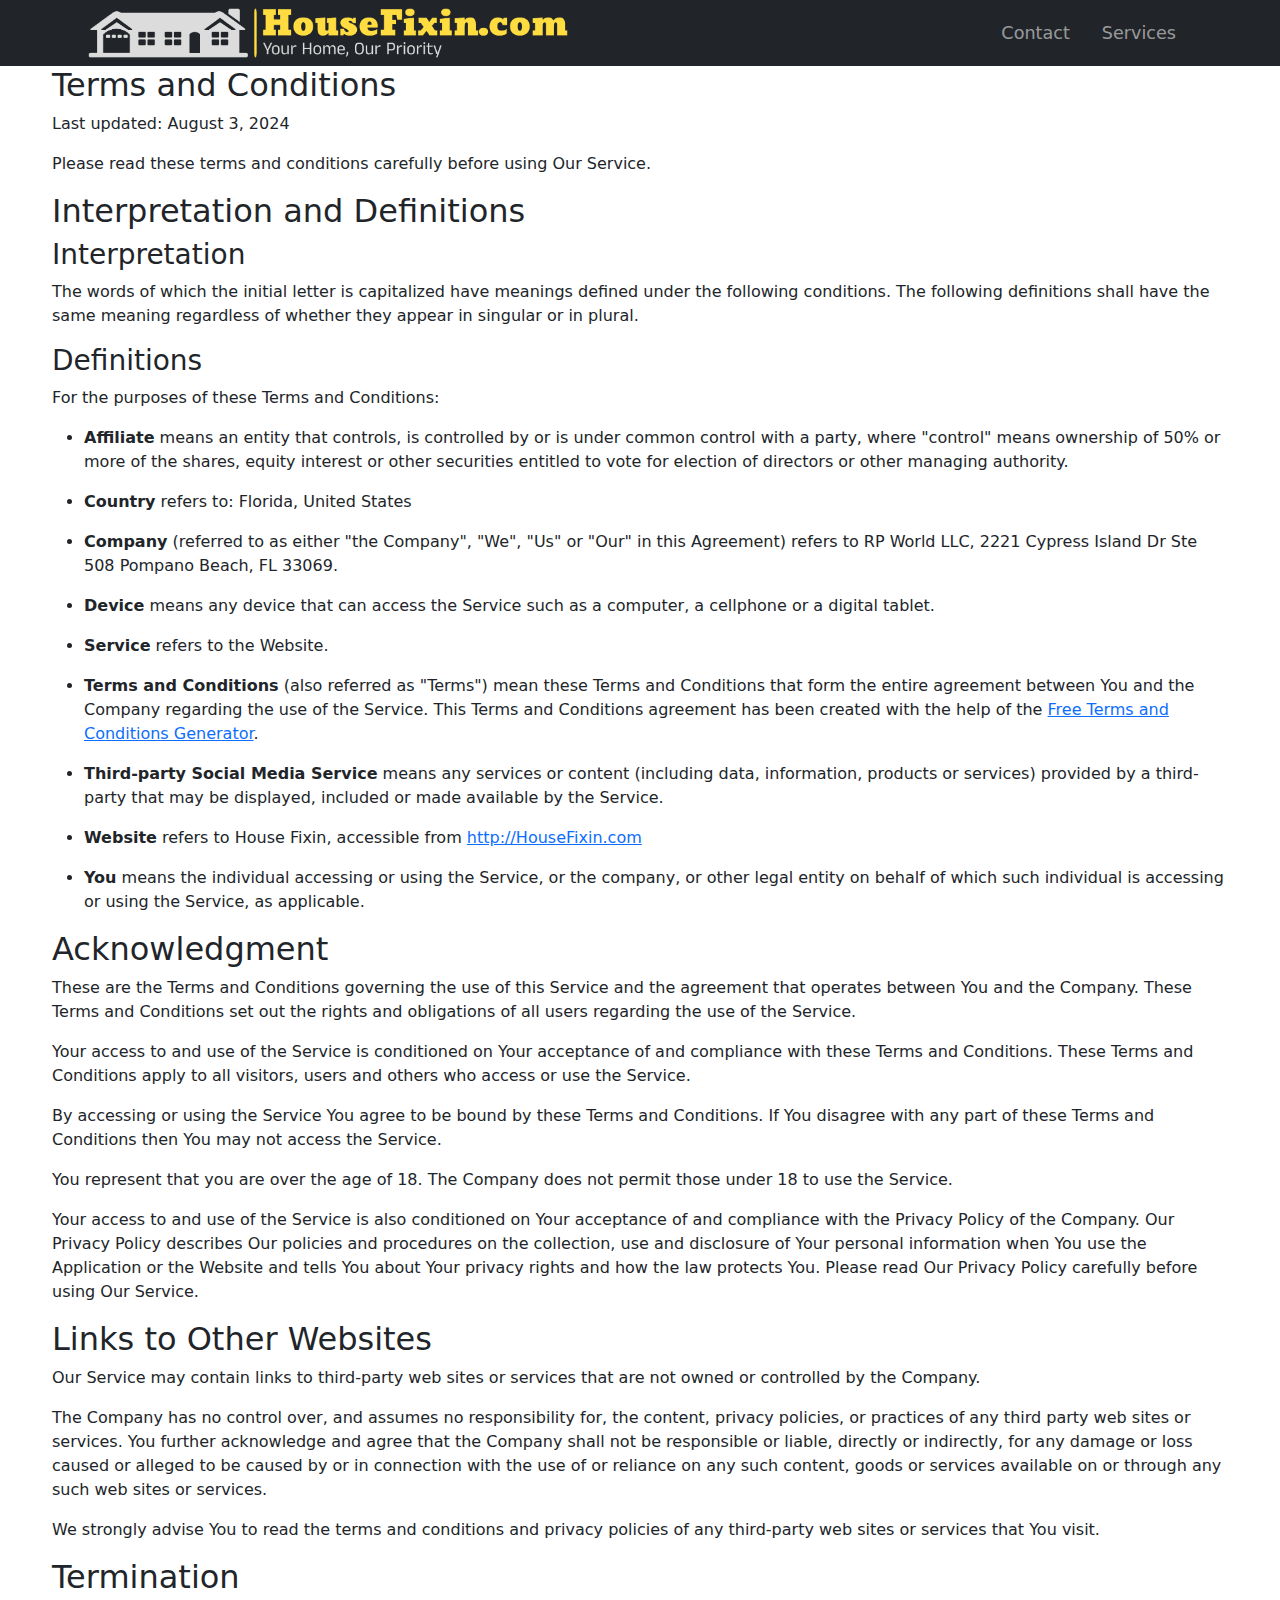
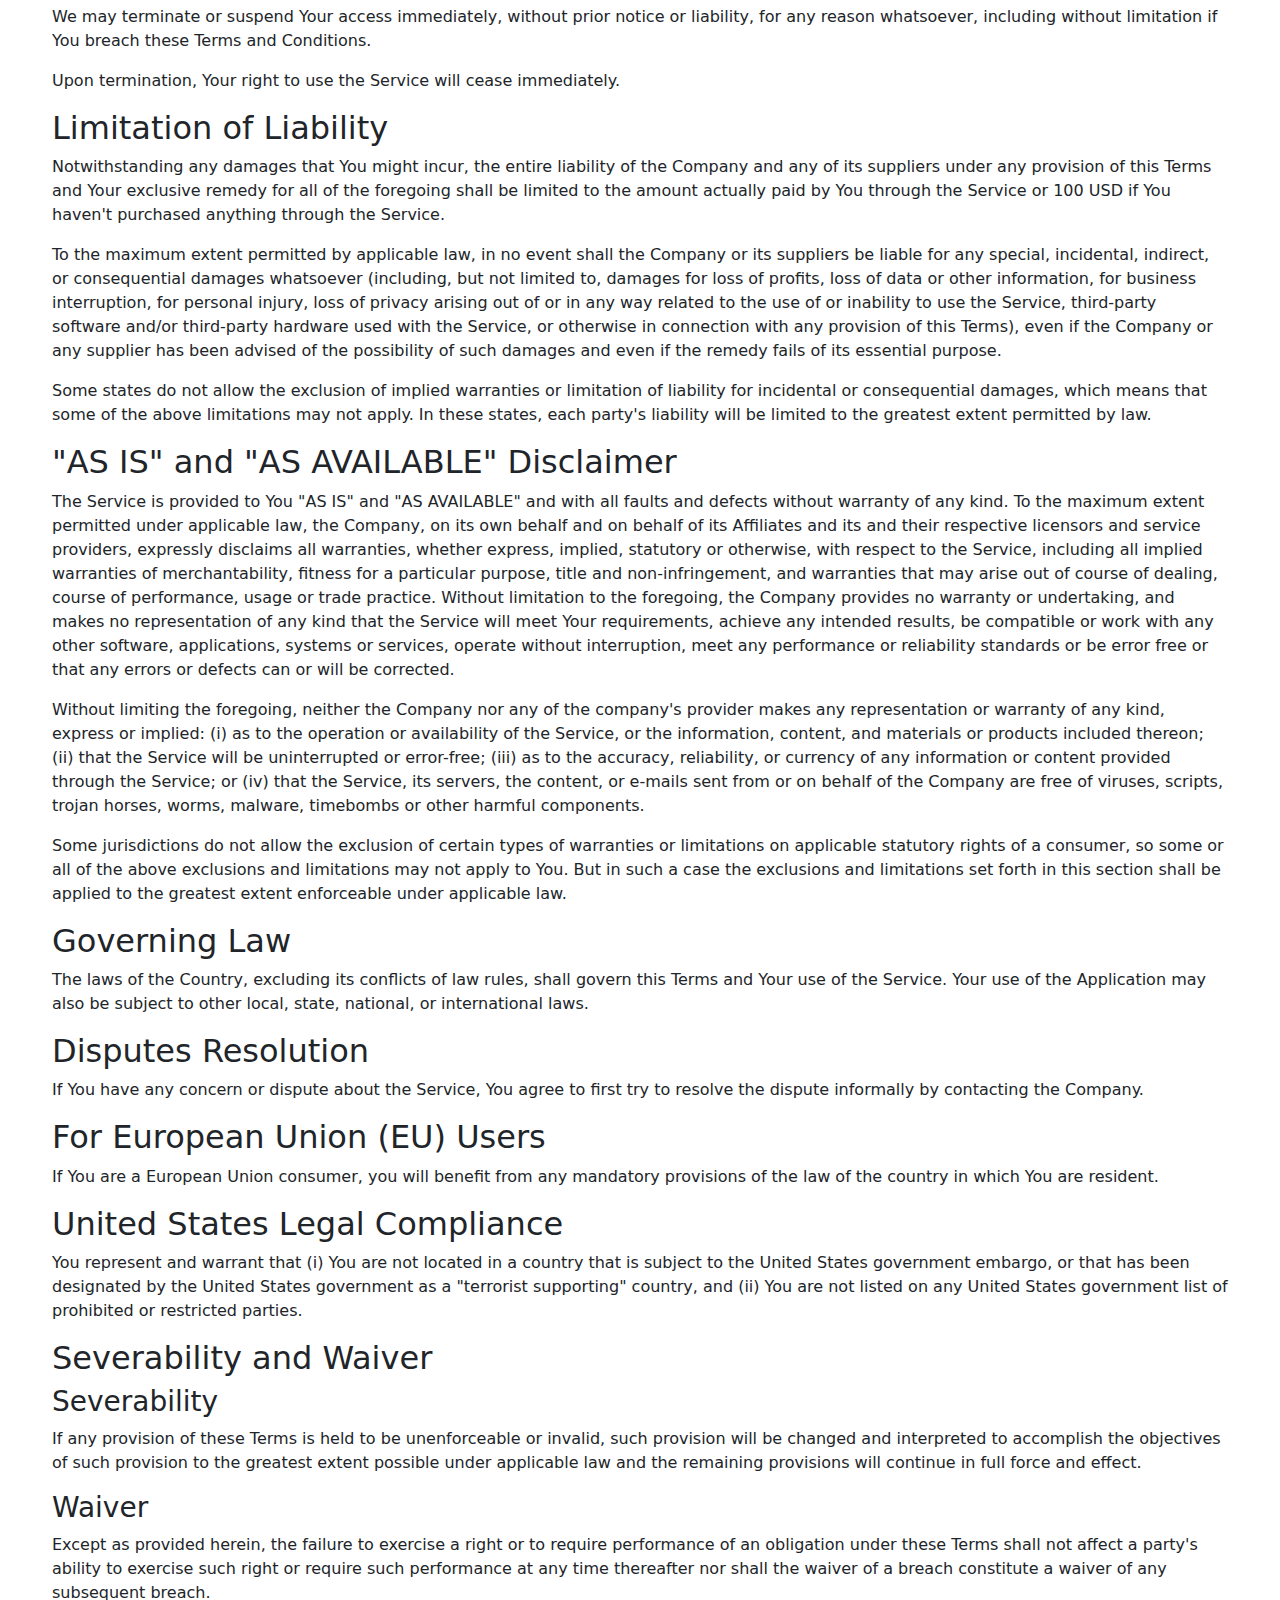
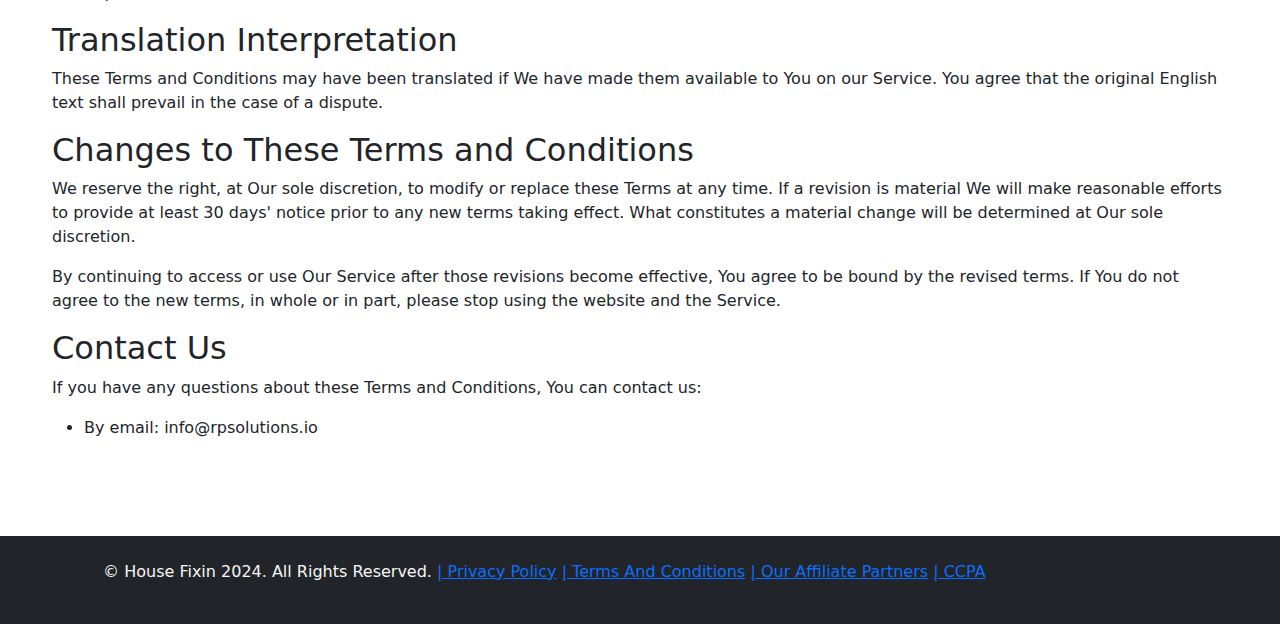
<file: terms_conditions.html>
<!DOCTYPE html>
<html lang="en">
	<head>
		<meta charset="utf-8" />
		<meta
			name="viewport"
			content="width=device-width, initial-scale=1, shrink-to-fit=no"
		/>
		<meta
			name="description"
			content="Window Repair and Installation Services"
		/>
		<meta name="author" content="HouseFixin" />
		<meta property="og:title" content="HouseFixin - Your Home, Our Priority" />
		<meta
			property="og:description"
			content="Expert Window Repair and Installation Services. Your home deserves the best care."
		/>
		<meta property="og:url" content="http://HouseFixin.com" />
		<meta property="og:type" content="website" />
		<meta
			property="og:image"
			content="http://HouseFixin.com/assets/preview-image.jpg"
		/>
		<meta property="og:site_name" content="HouseFixin" />
		<meta name="twitter:card" content="summary_large_image" />
		<meta name="twitter:title" content="HouseFixin - Your Home, Our Priority" />
		<meta
			name="twitter:description"
			content="Expert Window Repair and Installation Services. Your home deserves the best care."
		/>
		<meta
			name="twitter:image"
			content="http://HouseFixin.com/assets/preview-image.jpg"
		/>
		<title>Terms & Conditions</title>
		<!-- Favicon-->
		<link rel="icon" type="image/x-icon" href="assets/favicon.ico" />
		<!-- Bootstrap icons-->
		<link
			href="https://cdn.jsdelivr.net/npm/bootstrap-icons@1.4.1/font/bootstrap-icons.css"
			rel="stylesheet"
		/>
		<!-- Core theme CSS (includes Bootstrap)-->
		<link href="css/styles.css" rel="stylesheet" />
	</head>

	<body>
		<!-- Responsive navbar-->
		<nav class="navbar navbar-expand-lg navbar-dark bg-dark">
			<div class="container px-3 px-md-5 container-max-width">
				<a href="/" class="logo d-flex align-items-center me-auto">
					<img
						src="assets/img/logo-no-background.png"
						alt="Logo"
						class="logo-img"
					/>
				</a>
				<button
					class="navbar-toggler"
					type="button"
					data-bs-toggle="collapse"
					data-bs-target="#navbarSupportedContent"
					aria-controls="navbarSupportedContent"
					aria-expanded="false"
					aria-label="Toggle navigation"
				>
					<span class="navbar-toggler-icon"></span>
				</button>
				<div class="collapse navbar-collapse" id="navbarSupportedContent">
					<ul class="navbar-nav ms-auto mb-2 mb-lg-0">
						<li class="nav-item">
							<a class="nav-link" href="#contact">Contact</a>
						</li>
						<li class="nav-item">
							<a class="nav-link" href="#services">Services</a>
						</li>
					</ul>
				</div>
			</div>
		</nav>

		<div class="container container-max-width">
			<h2>Terms and Conditions</h2>
			<p>Last updated: August 3, 2024</p>
			<p>
				Please read these terms and conditions carefully before using Our
				Service.
			</p>
			<h2>Interpretation and Definitions</h2>
			<h3>Interpretation</h3>
			<p>
				The words of which the initial letter is capitalized have meanings
				defined under the following conditions. The following definitions shall
				have the same meaning regardless of whether they appear in singular or
				in plural.
			</p>
			<h3>Definitions</h3>
			<p>For the purposes of these Terms and Conditions:</p>
			<ul>
				<li>
					<p>
						<strong>Affiliate</strong> means an entity that controls, is
						controlled by or is under common control with a party, where
						&quot;control&quot; means ownership of 50% or more of the shares,
						equity interest or other securities entitled to vote for election of
						directors or other managing authority.
					</p>
				</li>
				<li>
					<p><strong>Country</strong> refers to: Florida, United States</p>
				</li>
				<li>
					<p>
						<strong>Company</strong> (referred to as either &quot;the
						Company&quot;, &quot;We&quot;, &quot;Us&quot; or &quot;Our&quot; in
						this Agreement) refers to RP World LLC, 2221 Cypress Island Dr Ste
						508 Pompano Beach, FL 33069.
					</p>
				</li>
				<li>
					<p>
						<strong>Device</strong> means any device that can access the Service
						such as a computer, a cellphone or a digital tablet.
					</p>
				</li>
				<li>
					<p><strong>Service</strong> refers to the Website.</p>
				</li>
				<li>
					<p>
						<strong>Terms and Conditions</strong> (also referred as
						&quot;Terms&quot;) mean these Terms and Conditions that form the
						entire agreement between You and the Company regarding the use of
						the Service. This Terms and Conditions agreement has been created
						with the help of the
						<a
							href="https://www.freeprivacypolicy.com/free-terms-and-conditions-generator/"
							target="_blank"
							>Free Terms and Conditions Generator</a
						>.
					</p>
				</li>
				<li>
					<p>
						<strong>Third-party Social Media Service</strong> means any services
						or content (including data, information, products or services)
						provided by a third-party that may be displayed, included or made
						available by the Service.
					</p>
				</li>
				<li>
					<p>
						<strong>Website</strong> refers to House Fixin, accessible from
						<a
							href="http://HouseFixin.com"
							rel="external nofollow noopener"
							target="_blank"
							>http://HouseFixin.com</a
						>
					</p>
				</li>
				<li>
					<p>
						<strong>You</strong> means the individual accessing or using the
						Service, or the company, or other legal entity on behalf of which
						such individual is accessing or using the Service, as applicable.
					</p>
				</li>
			</ul>
			<h2>Acknowledgment</h2>
			<p>
				These are the Terms and Conditions governing the use of this Service and
				the agreement that operates between You and the Company. These Terms and
				Conditions set out the rights and obligations of all users regarding the
				use of the Service.
			</p>
			<p>
				Your access to and use of the Service is conditioned on Your acceptance
				of and compliance with these Terms and Conditions. These Terms and
				Conditions apply to all visitors, users and others who access or use the
				Service.
			</p>
			<p>
				By accessing or using the Service You agree to be bound by these Terms
				and Conditions. If You disagree with any part of these Terms and
				Conditions then You may not access the Service.
			</p>
			<p>
				You represent that you are over the age of 18. The Company does not
				permit those under 18 to use the Service.
			</p>
			<p>
				Your access to and use of the Service is also conditioned on Your
				acceptance of and compliance with the Privacy Policy of the Company. Our
				Privacy Policy describes Our policies and procedures on the collection,
				use and disclosure of Your personal information when You use the
				Application or the Website and tells You about Your privacy rights and
				how the law protects You. Please read Our Privacy Policy carefully
				before using Our Service.
			</p>
			<h2>Links to Other Websites</h2>
			<p>
				Our Service may contain links to third-party web sites or services that
				are not owned or controlled by the Company.
			</p>
			<p>
				The Company has no control over, and assumes no responsibility for, the
				content, privacy policies, or practices of any third party web sites or
				services. You further acknowledge and agree that the Company shall not
				be responsible or liable, directly or indirectly, for any damage or loss
				caused or alleged to be caused by or in connection with the use of or
				reliance on any such content, goods or services available on or through
				any such web sites or services.
			</p>
			<p>
				We strongly advise You to read the terms and conditions and privacy
				policies of any third-party web sites or services that You visit.
			</p>
			<h2>Termination</h2>
			<p>
				We may terminate or suspend Your access immediately, without prior
				notice or liability, for any reason whatsoever, including without
				limitation if You breach these Terms and Conditions.
			</p>
			<p>
				Upon termination, Your right to use the Service will cease immediately.
			</p>
			<h2>Limitation of Liability</h2>
			<p>
				Notwithstanding any damages that You might incur, the entire liability
				of the Company and any of its suppliers under any provision of this
				Terms and Your exclusive remedy for all of the foregoing shall be
				limited to the amount actually paid by You through the Service or 100
				USD if You haven't purchased anything through the Service.
			</p>
			<p>
				To the maximum extent permitted by applicable law, in no event shall the
				Company or its suppliers be liable for any special, incidental,
				indirect, or consequential damages whatsoever (including, but not
				limited to, damages for loss of profits, loss of data or other
				information, for business interruption, for personal injury, loss of
				privacy arising out of or in any way related to the use of or inability
				to use the Service, third-party software and/or third-party hardware
				used with the Service, or otherwise in connection with any provision of
				this Terms), even if the Company or any supplier has been advised of the
				possibility of such damages and even if the remedy fails of its
				essential purpose.
			</p>
			<p>
				Some states do not allow the exclusion of implied warranties or
				limitation of liability for incidental or consequential damages, which
				means that some of the above limitations may not apply. In these states,
				each party's liability will be limited to the greatest extent permitted
				by law.
			</p>
			<h2>&quot;AS IS&quot; and &quot;AS AVAILABLE&quot; Disclaimer</h2>
			<p>
				The Service is provided to You &quot;AS IS&quot; and &quot;AS
				AVAILABLE&quot; and with all faults and defects without warranty of any
				kind. To the maximum extent permitted under applicable law, the Company,
				on its own behalf and on behalf of its Affiliates and its and their
				respective licensors and service providers, expressly disclaims all
				warranties, whether express, implied, statutory or otherwise, with
				respect to the Service, including all implied warranties of
				merchantability, fitness for a particular purpose, title and
				non-infringement, and warranties that may arise out of course of
				dealing, course of performance, usage or trade practice. Without
				limitation to the foregoing, the Company provides no warranty or
				undertaking, and makes no representation of any kind that the Service
				will meet Your requirements, achieve any intended results, be compatible
				or work with any other software, applications, systems or services,
				operate without interruption, meet any performance or reliability
				standards or be error free or that any errors or defects can or will be
				corrected.
			</p>
			<p>
				Without limiting the foregoing, neither the Company nor any of the
				company's provider makes any representation or warranty of any kind,
				express or implied: (i) as to the operation or availability of the
				Service, or the information, content, and materials or products included
				thereon; (ii) that the Service will be uninterrupted or error-free;
				(iii) as to the accuracy, reliability, or currency of any information or
				content provided through the Service; or (iv) that the Service, its
				servers, the content, or e-mails sent from or on behalf of the Company
				are free of viruses, scripts, trojan horses, worms, malware, timebombs
				or other harmful components.
			</p>
			<p>
				Some jurisdictions do not allow the exclusion of certain types of
				warranties or limitations on applicable statutory rights of a consumer,
				so some or all of the above exclusions and limitations may not apply to
				You. But in such a case the exclusions and limitations set forth in this
				section shall be applied to the greatest extent enforceable under
				applicable law.
			</p>
			<h2>Governing Law</h2>
			<p>
				The laws of the Country, excluding its conflicts of law rules, shall
				govern this Terms and Your use of the Service. Your use of the
				Application may also be subject to other local, state, national, or
				international laws.
			</p>
			<h2>Disputes Resolution</h2>
			<p>
				If You have any concern or dispute about the Service, You agree to first
				try to resolve the dispute informally by contacting the Company.
			</p>
			<h2>For European Union (EU) Users</h2>
			<p>
				If You are a European Union consumer, you will benefit from any
				mandatory provisions of the law of the country in which You are
				resident.
			</p>
			<h2>United States Legal Compliance</h2>
			<p>
				You represent and warrant that (i) You are not located in a country that
				is subject to the United States government embargo, or that has been
				designated by the United States government as a &quot;terrorist
				supporting&quot; country, and (ii) You are not listed on any United
				States government list of prohibited or restricted parties.
			</p>
			<h2>Severability and Waiver</h2>
			<h3>Severability</h3>
			<p>
				If any provision of these Terms is held to be unenforceable or invalid,
				such provision will be changed and interpreted to accomplish the
				objectives of such provision to the greatest extent possible under
				applicable law and the remaining provisions will continue in full force
				and effect.
			</p>
			<h3>Waiver</h3>
			<p>
				Except as provided herein, the failure to exercise a right or to require
				performance of an obligation under these Terms shall not affect a
				party's ability to exercise such right or require such performance at
				any time thereafter nor shall the waiver of a breach constitute a waiver
				of any subsequent breach.
			</p>
			<h2>Translation Interpretation</h2>
			<p>
				These Terms and Conditions may have been translated if We have made them
				available to You on our Service. You agree that the original English
				text shall prevail in the case of a dispute.
			</p>
			<h2>Changes to These Terms and Conditions</h2>
			<p>
				We reserve the right, at Our sole discretion, to modify or replace these
				Terms at any time. If a revision is material We will make reasonable
				efforts to provide at least 30 days' notice prior to any new terms
				taking effect. What constitutes a material change will be determined at
				Our sole discretion.
			</p>
			<p>
				By continuing to access or use Our Service after those revisions become
				effective, You agree to be bound by the revised terms. If You do not
				agree to the new terms, in whole or in part, please stop using the
				website and the Service.
			</p>
			<h2>Contact Us</h2>
			<p>
				If you have any questions about these Terms and Conditions, You can
				contact us:
			</p>
			<ul>
				<li>By email: info@rpsolutions.io</li>
			</ul>
		</div>

		<!-- Contact Form Section -->
		<section class="container px-5 my-5 px-5">
			<div class="container">
				<div class="row justify-content-end" data-aos="fade-up">
					<div class="col-lg-4"></div>
				</div>
			</div>
		</section>
		<!-- Footer-->
		<footer class="py-4 bg-dark">
			<div class="container copyright">
				<p style="text-align: start">
					<span style="color: #f7f5f5">
						&emsp; &copy; House Fixin 2024. All Rights Reserved.
						<span class="footer-links" style="color: #bfbff6">
							<a></a>
							<a href="/privacy_policy.html">| Privacy Policy</a>
							<a href="/terms_conditions.html">| Terms And Conditions</a>
							<a href="/affiliate_partners.html">| Our Affiliate Partners</a>
							<a href="/ccpa.html">| CCPA</a>
						</span>
					</span>
				</p>
			</div>
		</footer>
		<!-- Bootstrap core JS-->
		<script src="https://cdn.jsdelivr.net/npm/bootstrap@5.1.3/dist/js/bootstrap.bundle.min.js"></script>
		<!-- Core theme JS-->
	</body>
</html>
</file>
